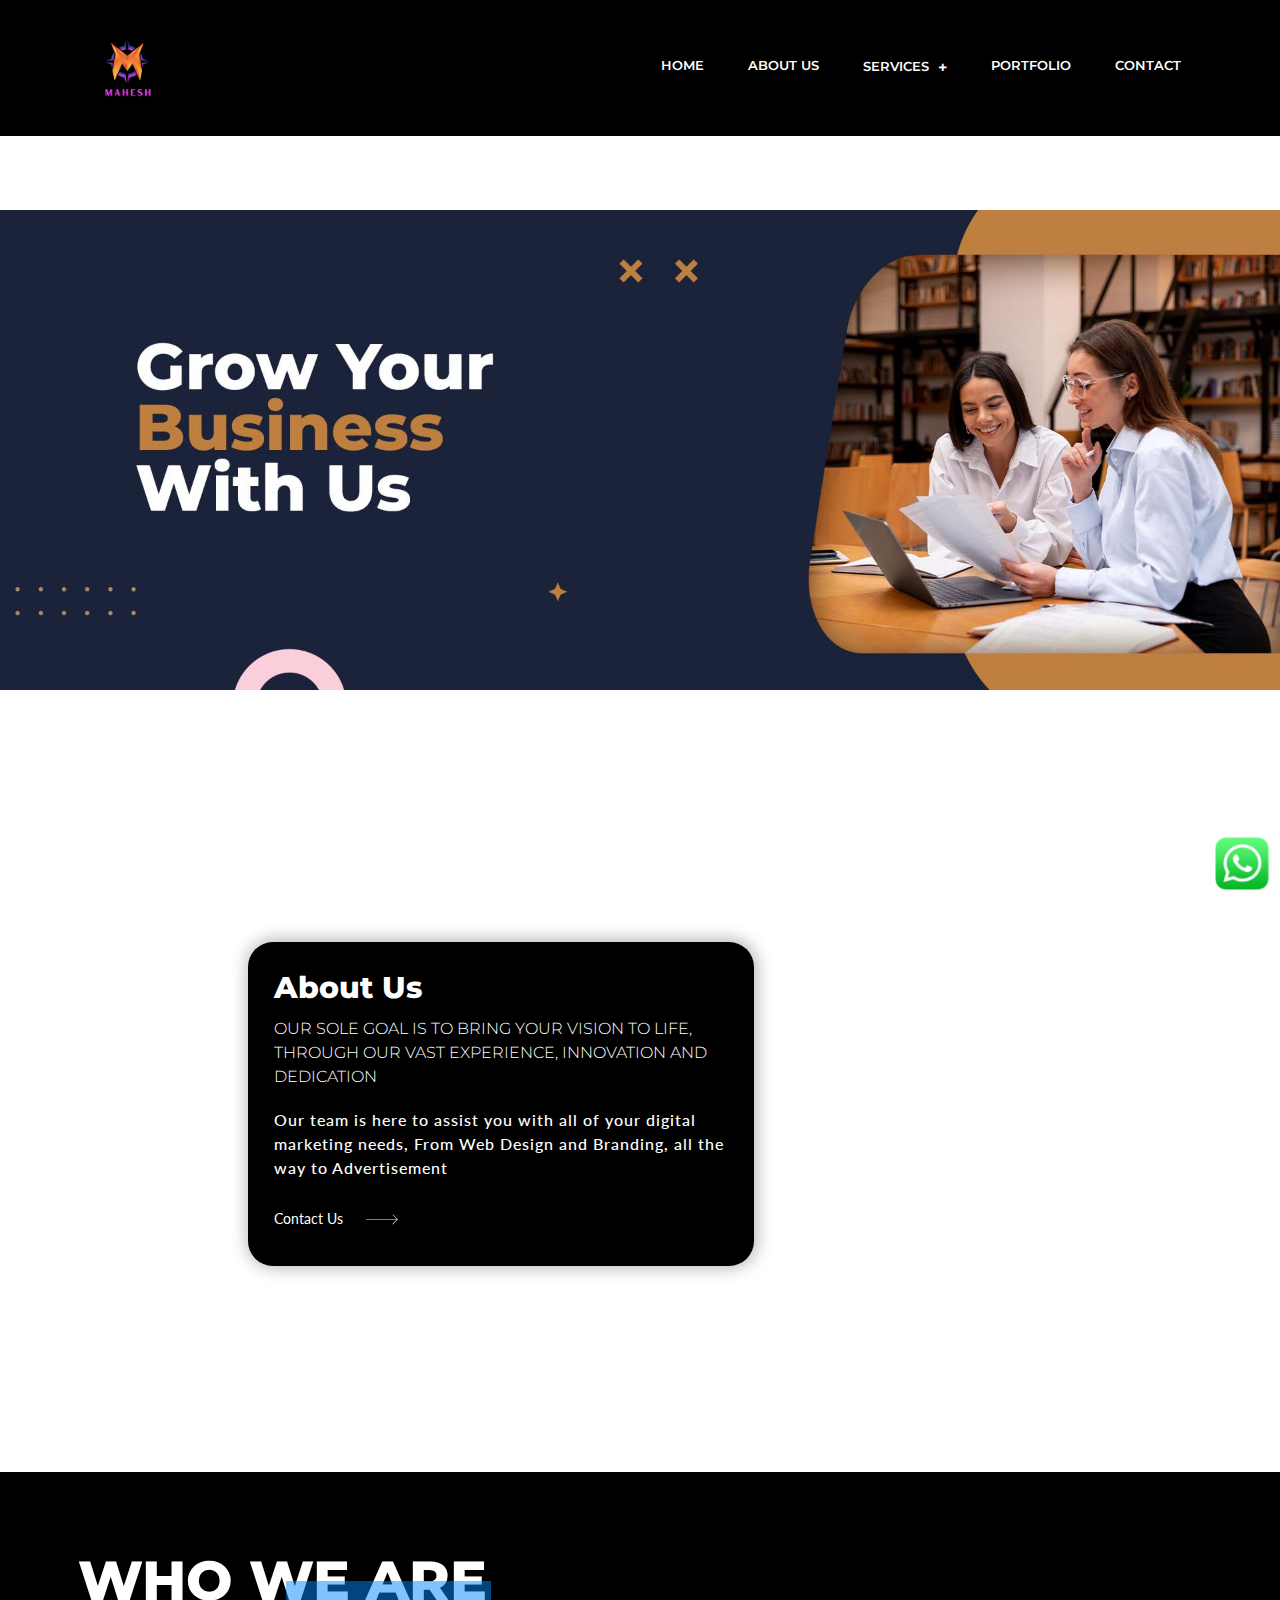
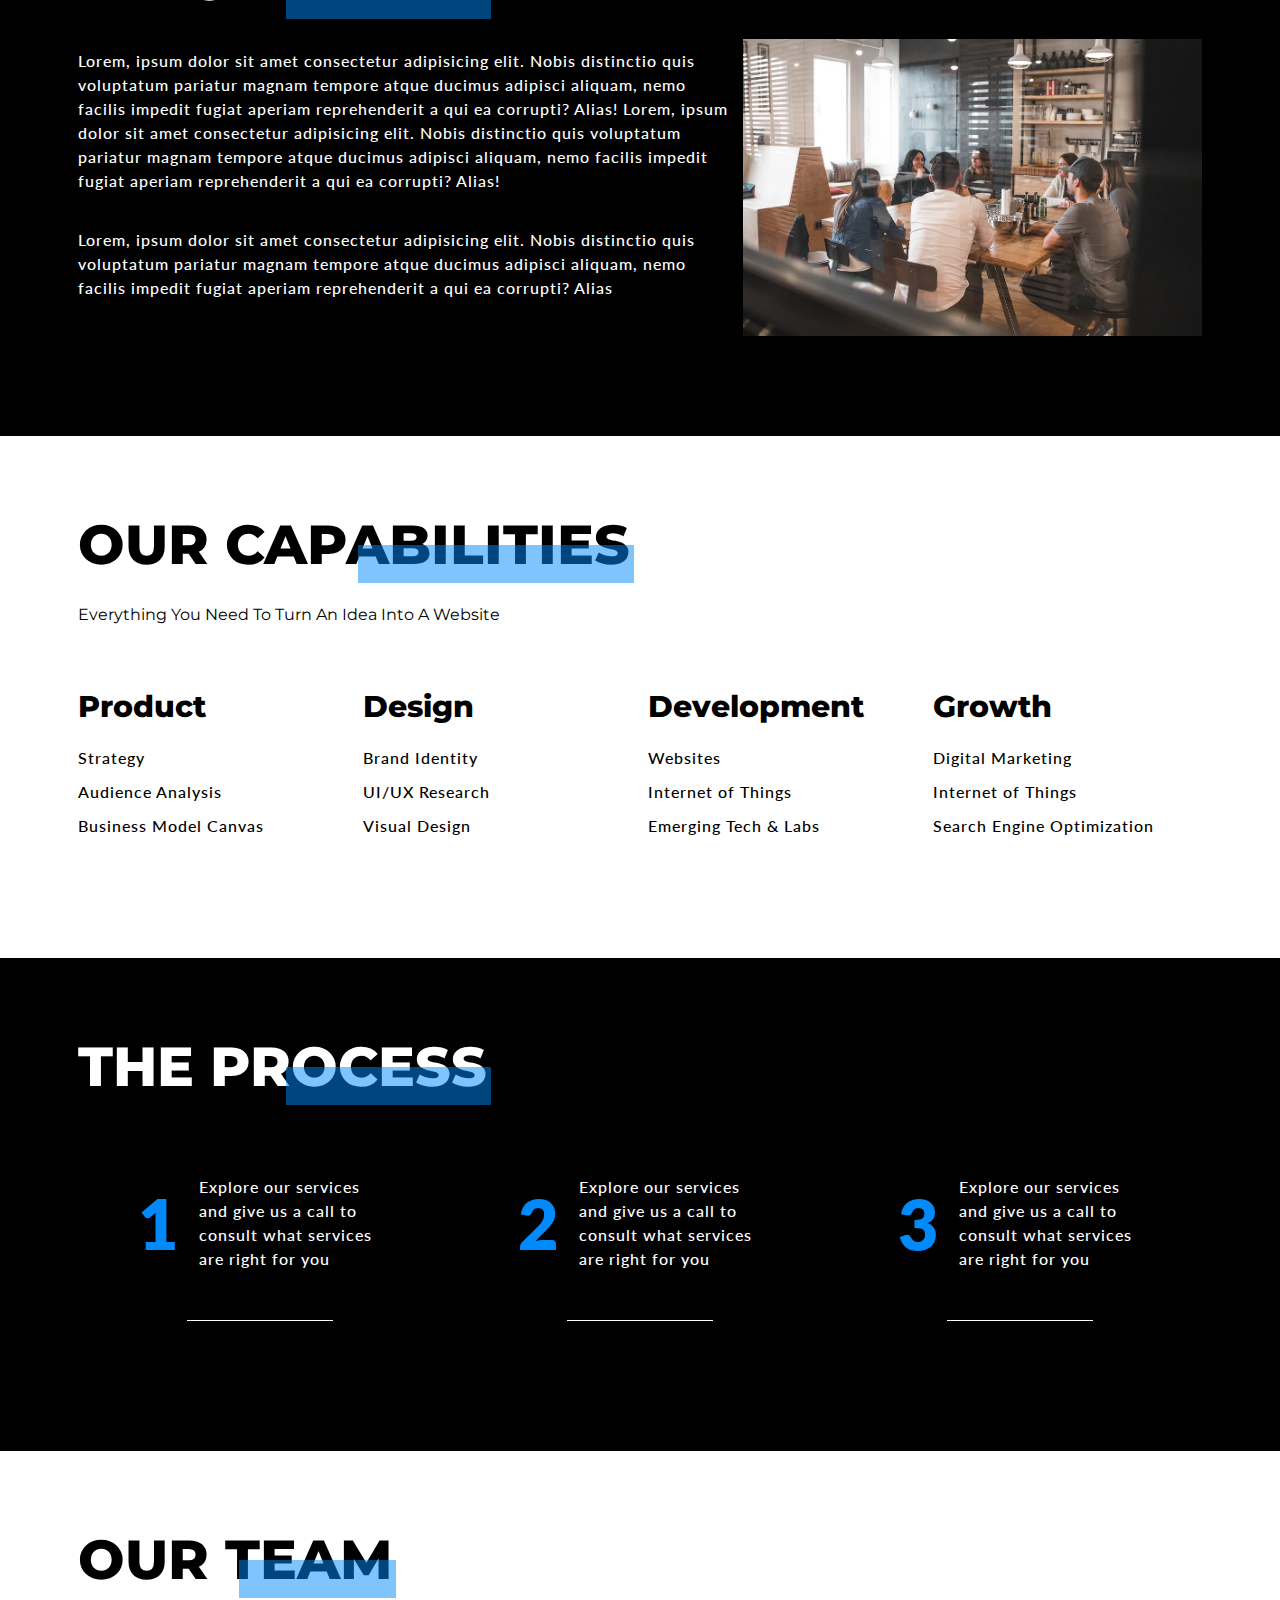
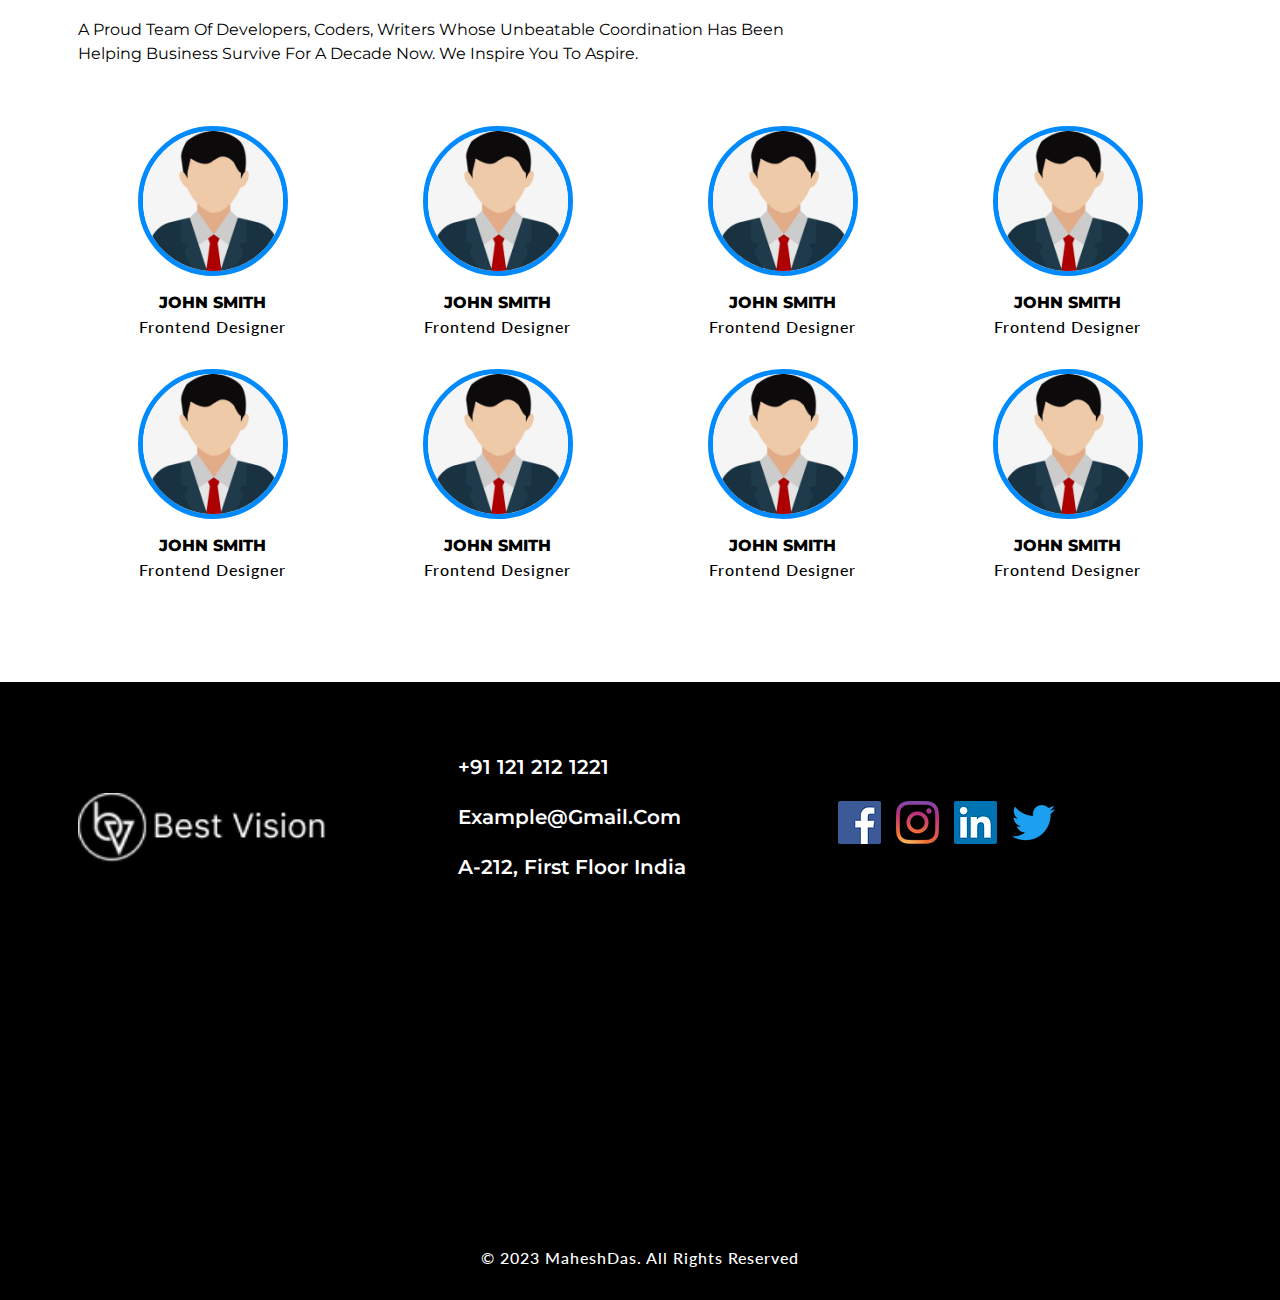
<file: Multipages-website-Design/about.html>
<!DOCTYPE html>
<html lang="en">

<head>
    <meta charset="UTF-8">
    <meta http-equiv="X-UA-Compatible" content="IE=edge">
    <meta name="viewport" content="width=device-width, initial-scale=1.0">
    <title>MaheshDas</title>
    <link rel="shortcut icon" href="favicon.ico" type="image/x-icon" />

    <!-- Bootstrap 5 CDN -->
    <link href="https://cdn.jsdelivr.net/npm/bootstrap@5.1.3/dist/css/bootstrap.min.css" rel="stylesheet">

    <!-- Font Awesome 5 CDN -->
    <link rel="stylesheet" href="https://cdnjs.cloudflare.com/ajax/libs/font-awesome/5.15.4/css/all.min.css" />

    <!-- Style CSS -->
    <link rel="stylesheet" href="css/style.css">
    <link rel="stylesheet" href="css/responsive-style.css">
</head>

<body class="about">
     <!-- Navbar Section Start -->
     <header id="full_nav">
        <div class="header fixed-top">
            <div class="container">
                <nav class="navbar navbar-expand-lg">
                    <a class="navbar-brand" href="index.html">
                        <img src="./images/logoo.png" alt="">
                    </a>
                    <button class="navbar-toggler" type="button" data-bs-toggle="collapse" data-bs-target="#main-nav"
                        aria-controls="main-nav" aria-expanded="false" aria-label="Toggle navigation">
                        <i class="fas fa-stream navbar-toggler-icon"></i>
                    </button>

                    <div class="collapse navbar-collapse" id="main-nav">
                        <ul class="navbar-nav ms-auto">
                            <li class="nav-item">
                                <a class="nav-link" href="index.html">Home</a>
                            </li>

                            <li class="nav-item"> 
                                <a class="nav-link active" href="about.html">About Us</a>
                            </li>
                            <li class="nav-item dropdown">
                                <a class="nav-link dropdown-toggle" id="navbarDropdown" role="button"
                                   >
                                    Services
                                </a>
                                <ul class="dropdown-menu" aria-labelledby="navbarDropdown">
                                    <li><a class="dropdown-item" href="website.html">Website</a></li>
                                    <li><a class="dropdown-item" href="branding.html">Branding</a></li>
                                    <li><a class="dropdown-item" href="advertising.html">Advertising</a></li>
                                    <li><a class="dropdown-item" href="social-media.html">Social Media</a></li>
                                </ul>
                            </li>
                            <li class="nav-item">
                                <a class="nav-link" href="portfolio.html">Portfolio</a>
                            </li>
                            <li class="nav-item">
                                <a class="nav-link" href="contact.html">Contact</a>
                            </li>
                        </ul>
                    </div>
                </nav>
            </div>
        </div>
    </header>
    <!-- Navbar Section Exit -->

    <!-- About Section Start-->
    <section class="parallax parallax-main img1">
        <div class="main-wrapper wrapper">
            <div class="container">
            </div>
            <div class="container-fluid px-lg-0">
                <div class="row">
                    <div class="offset-lg-6 col-lg-6 offset-md-4 col-md-8 mb-5 mb-lg-0">
                        <div class="text-end parallax parallax-1 img2">
                            <div class="card black-card">
                                <h3>About Us</h3>
                                <h5>Our sole goal is to bring your vision to life, through our vast experience,
                                    innovation and dedication</h5>
                                <p>Our team is here to assist you with all of your digital marketing needs, From Web
                                    Design and Branding, all the way to Advertisement </p>
                                <a href="#" class="view-link">Contact Us <img src="./images/arrow.svg" class="ms-4"></a>
                            </div>
                        </div>
                    </div>
                </div>
            </div>
    </section>
    <!--About Section Exit-->

    <!-- Who we are Section Start-->
    <section class="bg-black wrapper">
        <div class="container">
            <div class="row">
                <div class="col-12">
                    <div class="sec-title">
                        <h1 class="text-white">Who We Are</h1>
                    </div>
                </div>
                <div class="col-md-7 mb-5">
                    <p>Lorem, ipsum dolor sit amet consectetur adipisicing elit. Nobis distinctio quis voluptatum
                        pariatur magnam tempore atque ducimus adipisci aliquam, nemo facilis impedit fugiat aperiam
                        reprehenderit a qui ea corrupti? Alias! Lorem, ipsum dolor sit amet consectetur adipisicing
                        elit. Nobis distinctio quis voluptatum pariatur magnam tempore atque ducimus adipisci aliquam,
                        nemo facilis impedit fugiat aperiam reprehenderit a qui ea corrupti? Alias!</p>
                    <br>
                    <p>Lorem, ipsum dolor sit amet consectetur adipisicing elit. Nobis distinctio quis voluptatum
                        pariatur magnam tempore atque ducimus adipisci aliquam, nemo facilis impedit fugiat aperiam
                        reprehenderit a qui ea corrupti? Alias</p>

                </div>
                <div class="col-md-5 mb-5">
                    <img src="./images/about/about-us.webp" / class="img-fluid">
                </div>
            </div>
        </div>
    </section>
    <!--Who we are Section Exit-->

    <!-- Abilities Section Start-->
    <section class="abilities-wrapper wrapper">
        <div class="container">
            <div class="row">
                <div class="col-lg-8 mb-5">
                    <div class="sec-title mb-5">
                        <h1>Our Capabilities</h1>
                        <h5 class="text-black fw-normal text-capitalize">Everything you need to turn an idea into a
                            website</h5>
                    </div>
                </div>
            </div>
            <div class="row">
                <div class="col-md-3 col-6 mb-5">
                    <div class="card border-0">
                        <h3>Product</h3>
                        <ul>
                            <li>
                                <p>Strategy</p>
                            </li>
                            <li>
                                <p>Audience Analysis</p>
                            </li>
                            <li>
                                <p>Business Model Canvas</p>
                            </li>
                        </ul>
                    </div>

                </div>
                <div class="col-md-3 col-6 mb-5">
                    <div class="card border-0">
                        <h3>Design</h3>
                        <ul>
                            <li>
                                <p>Brand Identity</p>
                            </li>
                            <li>
                                <p>UI/UX Research</p>
                            </li>
                            <li>
                                <p>Visual Design</p>
                            </li>
                        </ul>
                    </div>

                </div>
                <div class="col-md-3 col-6 mb-5">
                    <div class="card border-0">
                        <h3>Development</h3>
                        <ul>
                            <li>
                                <p>Websites</p>
                            </li>
                            <li>
                                <p>Internet of Things</p>
                            </li>
                            <li>
                                <p>Emerging Tech & Labs</p>
                            </li>
                        </ul>
                    </div>

                </div>
                <div class="col-md-3 col-6 mb-5">
                    <div class="card border-0">
                        <h3>Growth</h3>
                        <ul>
                            <li>
                                <p>Digital Marketing</p>
                            </li>
                            <li>
                                <p>Internet of Things</p>
                            </li>
                            <li>
                                <p>Search Engine Optimization</p>
                            </li>
                        </ul>
                    </div>

                </div>
            </div>
        </div>
    </section>
    <!--Abilities Section Exit-->

    <!-- Process Section Start-->
    <section class="process-wrapper wrapper">
        <div class="container">
            <div class="row mb-5">
                <div class="col-12">
                    <div class="sec-title">
                        <h1>THE PROCESS</h1>
                    </div>
                </div>
                <div class="col-lg-4 col-md-6 mb-5">
                    <div class="d-flex align-items-center justify-content-center process-content">
                        <span>1</span>
                        <p>Explore our services and give us a call to consult what services are right for you</p>
                    </div>
                </div>
                <div class="col-lg-4 col-md-6 mb-5">
                    <div class="d-flex align-items-center justify-content-center process-content">
                        <span>2</span>
                        <p>Explore our services and give us a call to consult what services are right for you</p>
                    </div>
                </div>
                <div class="col-lg-4 col-md-6 mb-5">
                    <div class="d-flex align-items-center justify-content-center process-content">
                        <span>3</span>
                        <p>Explore our services and give us a call to consult what services are right for you</p>
                    </div>
                </div>

            </div>
        </div>
    </section>
    <!--Process Section Exit-->
    
    <!-- Team Section Start-->
    <section class="team-wrapper wrapper">
        <div class="container">
            <div class="row">
                <div class="col-lg-8 mb-5">
                    <div class="sec-title mb-5">
                        <h1>OUR TEAM</h1>
                        <h5 class="text-black fw-normal text-capitalize">A proud team of developers, coders, writers
                            whose unbeatable coordination has been helping business survive for a decade now. We Inspire
                            you to Aspire.</h5>
                    </div>
                </div>
            </div>
            <div class="row">
                <div class="col-md-3 col-6 mb-5">
                    <div class="card border-0 text-center">
                        <div class="team-img">
                            <img src="./images/team/dummy.jpg" class="img-fluid">
                        </div>
                        <div class="team-detail">
                            <h5>John Smith</h5>
                            <p class="">Frontend Designer</p>
                        </div>
                    </div>

                </div>
                <div class="col-md-3 col-6 mb-5">
                    <div class="card border-0 text-center">
                        <div class="team-img">
                            <img src="./images/team/dummy.jpg" class="img-fluid">
                        </div>
                        <div class="team-detail">
                            <h5>John Smith</h5>
                            <p class="">Frontend Designer</p>
                        </div>
                    </div>

                </div>
                <div class="col-md-3 col-6 mb-5">
                    <div class="card border-0 text-center">
                        <div class="team-img">
                            <img src="./images/team/dummy.jpg" class="img-fluid">
                        </div>
                        <div class="team-detail">
                            <h5>John Smith</h5>
                            <p class="">Frontend Designer</p>
                        </div>
                    </div>

                </div>
                <div class="col-md-3 col-6 mb-5">
                    <div class="card border-0 text-center">
                        <div class="team-img">
                            <img src="./images/team/dummy.jpg" class="img-fluid">
                        </div>
                        <div class="team-detail">
                            <h5>John Smith</h5>
                            <p class="">Frontend Designer</p>
                        </div>
                    </div>

                </div>
                <div class="col-md-3 col-6 mb-5">
                    <div class="card border-0 text-center">
                        <div class="team-img">
                            <img src="./images/team/dummy.jpg" class="img-fluid">
                        </div>
                        <div class="team-detail">
                            <h5>John Smith</h5>
                            <p class="">Frontend Designer</p>
                        </div>
                    </div>

                </div>
                <div class="col-md-3 col-6 mb-5">
                    <div class="card border-0 text-center">
                        <div class="team-img">
                            <img src="./images/team/dummy.jpg" class="img-fluid">
                        </div>
                        <div class="team-detail">
                            <h5>John Smith</h5>
                            <p class="">Frontend Designer</p>
                        </div>
                    </div>

                </div>
                <div class="col-md-3 col-6 mb-5">
                    <div class="card border-0 text-center">
                        <div class="team-img">
                            <img src="./images/team/dummy.jpg" class="img-fluid">
                        </div>
                        <div class="team-detail">
                            <h5>John Smith</h5>
                            <p class="">Frontend Designer</p>
                        </div>
                    </div>

                </div>
                <div class="col-md-3 col-6 mb-5">
                    <div class="card border-0 text-center">
                        <div class="team-img">
                            <img src="./images/team/dummy.jpg" class="img-fluid">
                        </div>
                        <div class="team-detail">
                            <h5>John Smith</h5>
                            <p class="">Frontend Designer</p>
                        </div>
                    </div>

                </div>
            </div>
        </div>
    </section>
    <!--Team Section Exit-->

    <!-- Footer section Start-->
    <section class="footer_wrapper wrapper">
        <div class="container">
            <div class="row align-items-center mb-5">
                <div class="col-lg-4 col-sm-6 mb-5 mb-lg-0 footer-logo">
                    <img src="./images/logo.png" />
                </div>
                <div class="col-lg-4 col-sm-6 mb-5 mb-lg-0">
                    <h5><a href="#">+91 121 212 1221</a></h5>
                    <h5><a href="#">example@gmail.com</a></h5>
                    <h5>A-212, First Floor India</h5>
                </div>
                <div class="col-lg-4 col-sm-6 mb-5 mb-lg-0">
                    <ul class="link-widget p-0">
                        <li><a href="#"><img src="./images/social-media/f.webp" /></a></li>
                        <li><a href="#"><img src="./images/social-media/i.webp" /></a></li>
                        <li><a href="#"><img src="./images/social-media/l.webp" /></a></li>
                        <li><a href="#"><img src="./images/social-media/t.webp" /></a></li>
                    </ul>
                </div>
            </div>
        </div>
        <div class="container-fluid pt-5 px-0">
            <div class="row">
                <div class="col-12">
                    <iframe
                        src="https://www.google.com/maps/embed?pb=!1m14!1m12!1m3!1d14016.9363925419!2d77.18302375!3d28.5627323!2m3!1f0!2f0!3f0!3m2!1i1024!2i768!4f13.1!5e0!3m2!1sen!2sin!4v1654846055849!5m2!1sen!2sin"
                        width="100%" height="250" style="border:0;" allowfullscreen="" loading="lazy"
                        referrerpolicy="no-referrer-when-downgrade"></iframe>
                </div>
            </div>
        </div>
        <div class="container-fluid copyright-section   ">
            <p>© 2023 MaheshDas. All Rights Reserved</p>
        </div>
    </section>
    <!-- Footer Section Exit  -->

    <!-- whatsapp Intigration -->
    <div class="whatsapp-icon">
        <div class="whatsapp"><a href="https://api.whatsapp.com/send?phone=+91 121 212 1221&amp;text=Hello"
                target="_blank&quot;">
                <img src="./images/whatspp.png"></a>
        </div>
    </div>

    <!-- Bootstrap 5 CDN -->
    <script src="https://cdn.jsdelivr.net/npm/@popperjs/core@2.10.2/dist/umd/popper.min.js"></script>
    <script src="https://cdn.jsdelivr.net/npm/bootstrap@5.1.3/dist/js/bootstrap.min.js"></script>

    <!-- Custom JS -->
    <script src="js/main.js"></script>
</body>

</html>
</file>
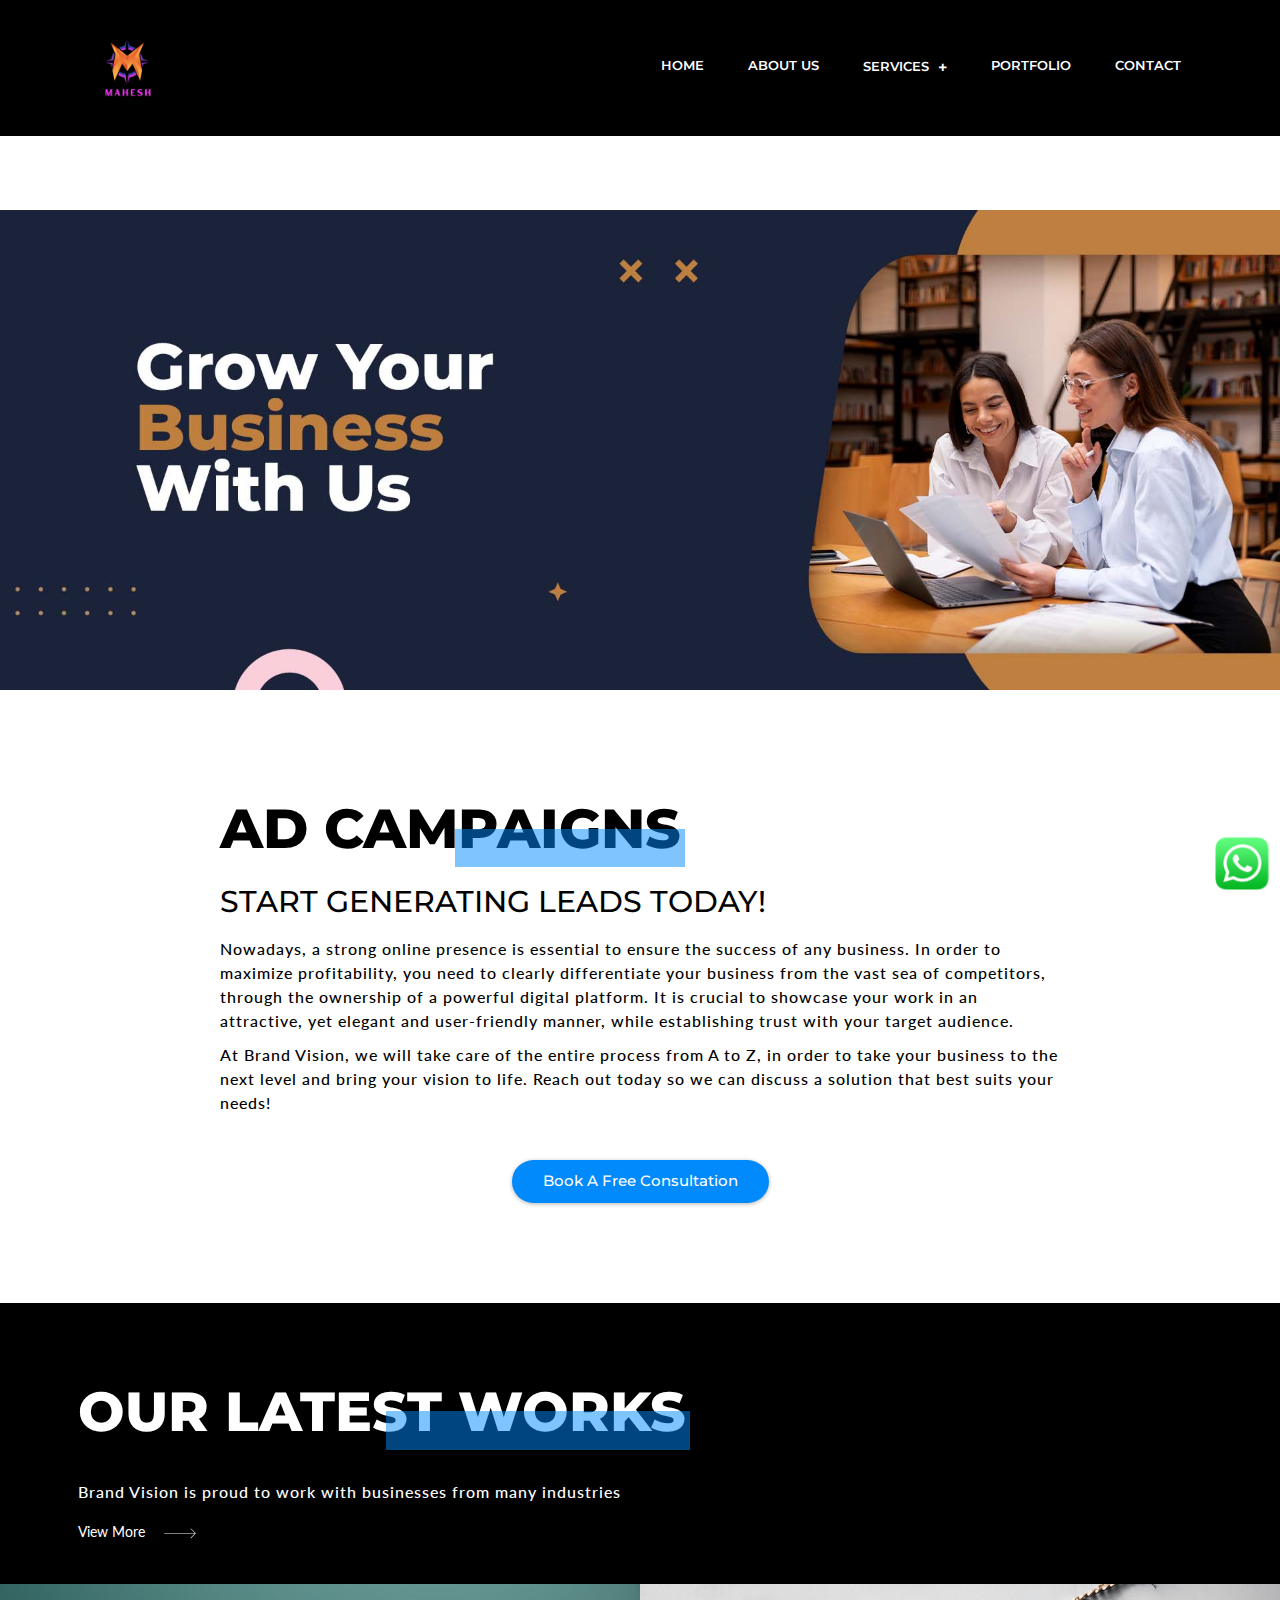
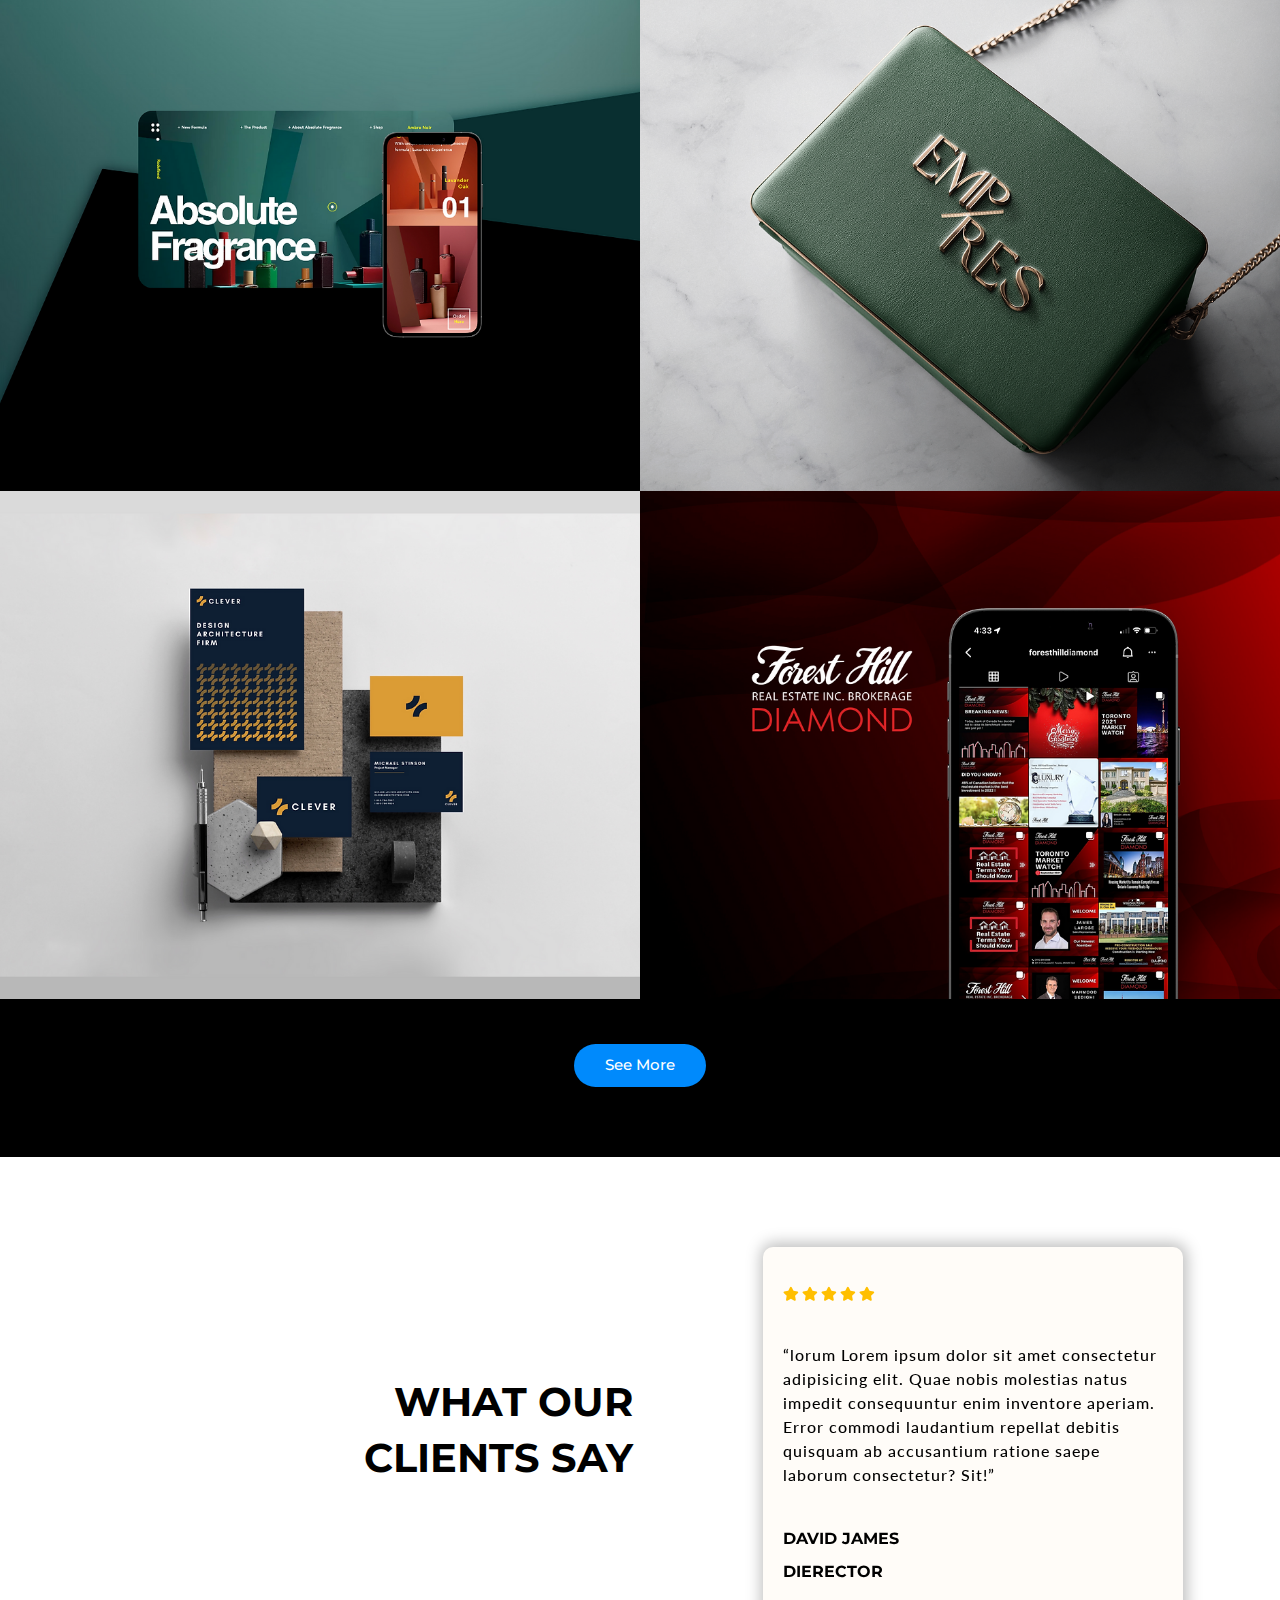
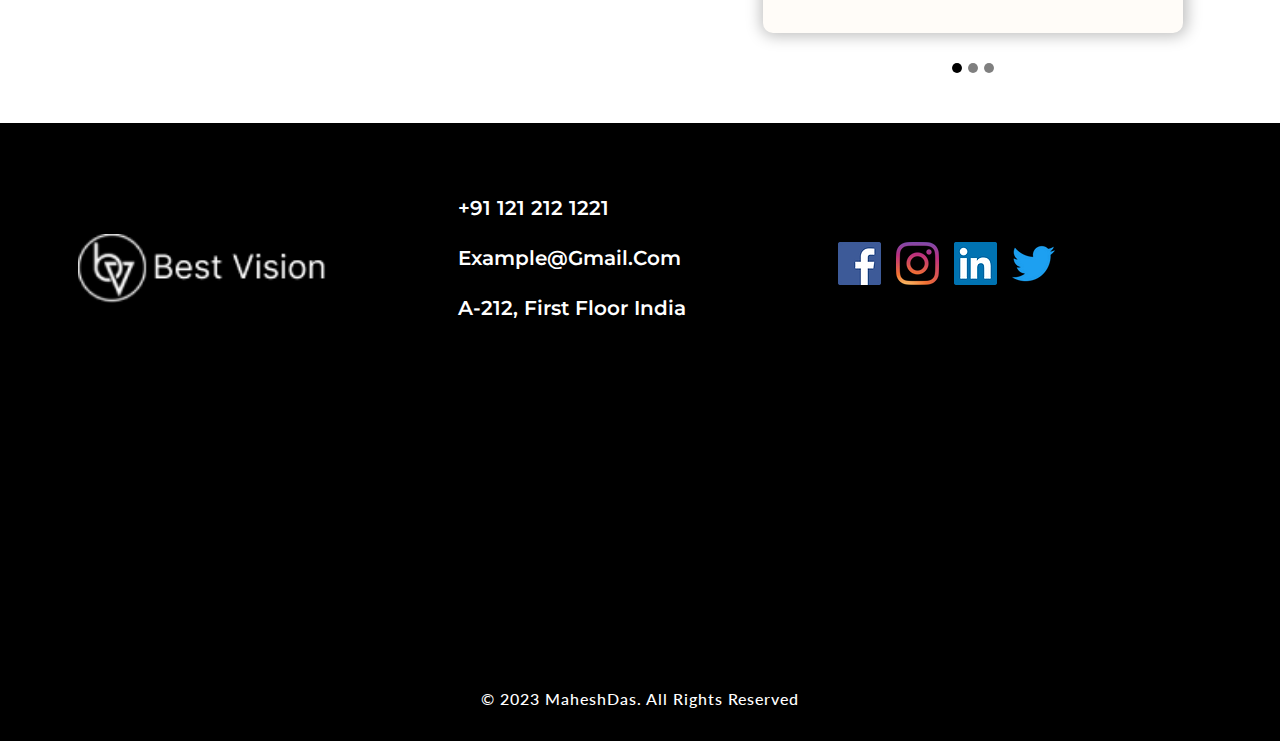
<file: Multipages-website-Design/advertising.html>
<!DOCTYPE html>
<html lang="en">

<head>
    <meta charset="UTF-8">
    <meta http-equiv="X-UA-Compatible" content="IE=edge">
    <meta name="viewport" content="width=device-width, initial-scale=1.0">
    <title>MaheshDas</title>
    <link rel="shortcut icon" href="favicon.ico" type="image/x-icon" />

    <!-- Bootstrap 5 CDN -->
    <link href="https://cdn.jsdelivr.net/npm/bootstrap@5.1.3/dist/css/bootstrap.min.css" rel="stylesheet">

    <!-- Font Awesome 5 CDN -->
    <link rel="stylesheet" href="https://cdnjs.cloudflare.com/ajax/libs/font-awesome/5.15.4/css/all.min.css" />

    <!-- Style CSS -->
    <link rel="stylesheet" href="css/style.css">
    <link rel="stylesheet" href="css/responsive-style.css">
</head>

<body class="services">
    <!-- Navbar Section Start -->
    <header id="full_nav">
        <div class="header fixed-top">
            <div class="container">
                <nav class="navbar navbar-expand-lg">
                    <a class="navbar-brand" href="index.html">
                        <img src="./images/logoo.png" alt="">
                    </a>
                    <button class="navbar-toggler" type="button" data-bs-toggle="collapse" data-bs-target="#main-nav"
                        aria-controls="main-nav" aria-expanded="false" aria-label="Toggle navigation">
                        <i class="fas fa-stream navbar-toggler-icon"></i>
                    </button>

                    <div class="collapse navbar-collapse" id="main-nav">
                        <ul class="navbar-nav ms-auto">
                            <li class="nav-item">
                                <a class="nav-link" href="index.html">Home</a>
                            </li>

                            <li class="nav-item">
                                <a class="nav-link" href="about.html">About Us</a>
                            </li>
                            <li class="nav-item dropdown">
                                <a class="nav-link dropdown-toggle" id="navbarDropdown"
                                    role="button">
                                    Services
                                </a>
                                <ul class="dropdown-menu" aria-labelledby="navbarDropdown">
                                    <li><a class="dropdown-item" href="website.html">Website</a></li>
                                    <li><a class="dropdown-item" href="branding.html">Branding</a></li>
                                    <li><a class="dropdown-item" href="advertising.html">Advertising</a></li>
                                    <li><a class="dropdown-item" href="social-media.html">Social Media</a></li>
                                </ul>
                            </li>
                            <li class="nav-item">
                                <a class="nav-link" href="portfolio.html">Portfolio</a>
                            </li>
                            <li class="nav-item">
                                <a class="nav-link" href="contact.html">Contact</a>
                            </li>
                        </ul>
                    </div>
                </nav>
            </div>
        </div>
    </header>
    <!-- Navbar Section Exit -->

    <!-- Services Section Start-->
    <section class="parallax parallax-main img1">
        <div class="main-wrapper wrapper">
            <div class="container">
                <div class="row mb-5 justify-content-center">
                    <div class="col-lg-9">
                        <div class="sec-title">
                            <h1>AD CAMPAIGNS</h1>
                            <h4>START GENERATING LEADS TODAY!</h4>
                            <p class="text-black">Nowadays, a strong online presence is essential to ensure the success
                                of any business. In
                                order to maximize profitability, you need to clearly differentiate your business from
                                the vast sea of competitors, through the ownership of a powerful digital platform. It is
                                crucial to showcase your work in an attractive, yet elegant and user-friendly manner,
                                while establishing trust with your target audience.</p>
                            <p class="text-black">At Brand Vision, we will take care of the entire process from A to Z,
                                in order to take
                                your business to the next level and bring your vision to life. Reach out today so we can
                                discuss a solution that best suits your needs!</p>
                            <div class="text-center mt-5"><a href="contact.html" class="btn main-btn text-center">Book a
                                    Free Consultation</a></div>
                        </div>
                    </div>
                </div>
            </div>
    </section>
    <!--Services Section Exit-->

    <!-- Work Section Start-->
    <section class="work-wrapper wrapper">
        <div class="container">
            <div class="row mb-5">
                <div class="col-12">
                    <div class="sec-title">
                        <h1>OUR LATEST WORKS</h1>
                        <p>Brand Vision is proud to work with businesses from many industries</p>
                        <a href="#" class="View More view-link">View More<img src="./images/arrow.svg" class="ms-4"></a>
                    </div>
                </div>
            </div>
        </div>
        <div class="container-fluid px-lg-0">
            <div class="row">
                <div class="col-sm-6 p-0">
                    <div>
                        <img src="./images/work/1.webp" class="img-fluid" />
                    </div>
                </div>
                <div class="col-sm-6 p-0">
                    <div>
                        <img src="./images/work/2.webp" class="img-fluid" />
                    </div>
                </div>
                <div class="col-sm-6 p-0">
                    <div>
                        <img src="./images/work/3.webp" class="img-fluid" />
                    </div>
                </div>
                <div class="col-sm-6 p-0">
                    <div>
                        <img src="./images/work/4.webp" class="img-fluid" />
                    </div>
                </div>

                <div class="col-12 text-center mt-5">
                    <a href="#" class="btn main-btn">See More</a>
                </div>
            </div>
        </div>
    </section>
    <!--Work Section Exit-->

    <!--Testimonial Section Start-->
    <section class="testimonial-wrapper wrapper">
        <div class="container">
            <div class="row justify-content-between align-items-center">
                <div class="col-lg-6 text-lg-end">
                    <h2>WHAT OUR <br class="d-lg-block d-none">CLIENTS SAY</h2>
                </div>
                <div class="col-xl-5 col-lg-6">
                    <div id="carouselExampleIndicators" class="carousel slide" data-bs-ride="carousel">
                        <div class="carousel-indicators">
                            <button type="button" data-bs-target="#carouselExampleIndicators" data-bs-slide-to="0"
                                class="active" aria-current="true" aria-label="Slide 1"></button>
                            <button type="button" data-bs-target="#carouselExampleIndicators" data-bs-slide-to="1"
                                aria-label="Slide 2"></button>
                            <button type="button" data-bs-target="#carouselExampleIndicators" data-bs-slide-to="2"
                                aria-label="Slide 3"></button>
                        </div>
                        <div class="carousel-inner">
                            <div class="carousel-item active">
                                <div class="card">
                                    <div clas="rating">
                                        <i class="fas fa-star"></i>
                                        <i class="fas fa-star"></i>
                                        <i class="fas fa-star"></i>
                                        <i class="fas fa-star"></i>
                                        <i class="fas fa-star"></i>
                                    </div>
                                    <div class="py-5">
                                        <p>“lorum Lorem ipsum dolor sit amet consectetur adipisicing elit. Quae nobis molestias natus impedit consequuntur enim inventore aperiam. Error commodi laudantium repellat debitis quisquam ab accusantium ratione saepe laborum consectetur? Sit!”</p>
                                    </div>
                                    <div class="title">
                                        <h5>David James</h5>
                                        <h5>Dierector</h5>
                                    </div>
                                </div>
                            </div>
                            <div class="carousel-item">
                                <div class="card">
                                    <div clas="rating">
                                        <i class="fas fa-star"></i>
                                        <i class="fas fa-star"></i>
                                        <i class="fas fa-star"></i>
                                        <i class="fas fa-star"></i>
                                        <i class="fas fa-star"></i>
                                    </div>
                                    <div class="py-5">
                                        <p>“lorum Lorem ipsum dolor sit amet consectetur adipisicing elit. Quae nobis molestias natus impedit consequuntur enim inventore aperiam. Error commodi laudantium repellat debitis quisquam ab accusantium ratione saepe laborum consectetur? Sit!”</p>
                                    </div>
                                    <div class="title">
                                        <h5>David James</h5>
                                        <h5>Dierector</h5>
                                    </div>
                                </div>
                            </div>
                            <div class="carousel-item">
                                <div class="card">
                                    <div clas="rating">
                                        <i class="fas fa-star"></i>
                                        <i class="fas fa-star"></i>
                                        <i class="fas fa-star"></i>
                                        <i class="fas fa-star"></i>
                                        <i class="fas fa-star"></i>
                                    </div>
                                    <div class="py-5">
                                        <p>“lorum Lorem ipsum dolor sit amet consectetur adipisicing elit. Quae nobis molestias natus impedit consequuntur enim inventore aperiam. Error commodi laudantium repellat debitis quisquam ab accusantium ratione saepe laborum consectetur? Sit!”</p>
                                    </div>
                                    <div class="title">
                                        <h5>David James</h5>
                                        <h5>Dierector</h5>
                                    </div>
                                </div>
                            </div>
                            <div class="carousel-item">
                                <div class="card">
                                    <div clas="rating">
                                        <i class="fas fa-star"></i>
                                        <i class="fas fa-star"></i>
                                        <i class="fas fa-star"></i>
                                        <i class="fas fa-star"></i>
                                        <i class="fas fa-star"></i>
                                    </div>
                                    <div class="py-5">
                                        <p>“You guys rocked on our Social media & Website Project, Thank you Team for
                                            doing Such a Great Job ..”</p>
                                    </div>
                                    <div class="title">
                                        <h5>Girdhar</h5>
                                        <h5>Founder Of Girdhar</h5>
                                    </div>
                                </div>
                            </div>
                            <div class="carousel-item">
                                <div class="card">
                                    <div clas="rating">
                                        <i class="fas fa-star"></i>
                                        <i class="fas fa-star"></i>
                                        <i class="fas fa-star"></i>
                                        <i class="fas fa-star"></i>
                                        <i class="fas fa-star"></i>
                                    </div>
                                    <div class="py-5">
                                        <p>“We are greatly thankful to Analog for supporting us to explore and create
                                            our name as brand on social media. The team of Analog Webmedia works with
                                            full dedication and responsibility to make the market for our brand. It’s
                                            been more than 30 days since we are connected and we are like digital family
                                            now. We appreciate the work and support the working team for best outputs in
                                            future.” </p>
                                    </div>
                                    <div class="title">
                                        <h5>Virasati</h5>
                                        <h5>Founder Of Virasati</h5>
                                    </div>
                                </div>
                            </div>
                        </div>
                    </div>
                </div>
            </div>
        </div>
    </section>
    <!--Testimonial Section Exit-->

    <!-- Footer section Start-->
    <section class="footer_wrapper wrapper">
        <div class="container">
            <div class="row align-items-center mb-5">
                <div class="col-lg-4 col-sm-6 mb-5 mb-lg-0 footer-logo">
                    <img src="./images/logo.png" />
                </div>
                <div class="col-lg-4 col-sm-6 mb-5 mb-lg-0">
                    <h5><a href="#">+91 121 212 1221</a></h5>
                    <h5><a href="#">example@gmail.com</a></h5>
                    <h5>A-212, First Floor India</h5>
                </div>
                <div class="col-lg-4 col-sm-6 mb-5 mb-lg-0">
                    <ul class="link-widget p-0">
                        <li><a href="#"><img src="./images/social-media/f.webp" /></a></li>
                        <li><a href="#"><img src="./images/social-media/i.webp" /></a></li>
                        <li><a href="#"><img src="./images/social-media/l.webp" /></a></li>
                        <li><a href="#"><img src="./images/social-media/t.webp" /></a></li>
                    </ul>
                </div>
            </div>
        </div>
        <div class="container-fluid pt-5 px-0">
            <div class="row">
                <div class="col-12">
                    <iframe
                        src="https://www.google.com/maps/embed?pb=!1m14!1m12!1m3!1d14016.9363925419!2d77.18302375!3d28.5627323!2m3!1f0!2f0!3f0!3m2!1i1024!2i768!4f13.1!5e0!3m2!1sen!2sin!4v1654846055849!5m2!1sen!2sin"
                        width="100%" height="250" style="border:0;" allowfullscreen="" loading="lazy"
                        referrerpolicy="no-referrer-when-downgrade"></iframe>
                </div>
            </div>
        </div>
        <div class="container-fluid copyright-section   ">
            <p>© 2023 MaheshDas. All Rights Reserved</p>
        </div>
    </section>
    <!-- Footer Section Exit  -->

    <!-- whatsapp Intigration -->
    <div class="whatsapp-icon">
        <div class="whatsapp"><a href="https://api.whatsapp.com/send?phone=+91 121 212 1221&amp;text=Hello"
                target="_blank&quot;">
                <img src="./images/whatspp.png"></a>
        </div>
    </div>

    <!-- Bootstrap 5 CDN -->
    <script src="https://cdn.jsdelivr.net/npm/@popperjs/core@2.10.2/dist/umd/popper.min.js"></script>
    <script src="https://cdn.jsdelivr.net/npm/bootstrap@5.1.3/dist/js/bootstrap.min.js"></script>

    <!-- Custom JS -->
    <script src="js/main.js"></script>
</body>

</html>
</file>
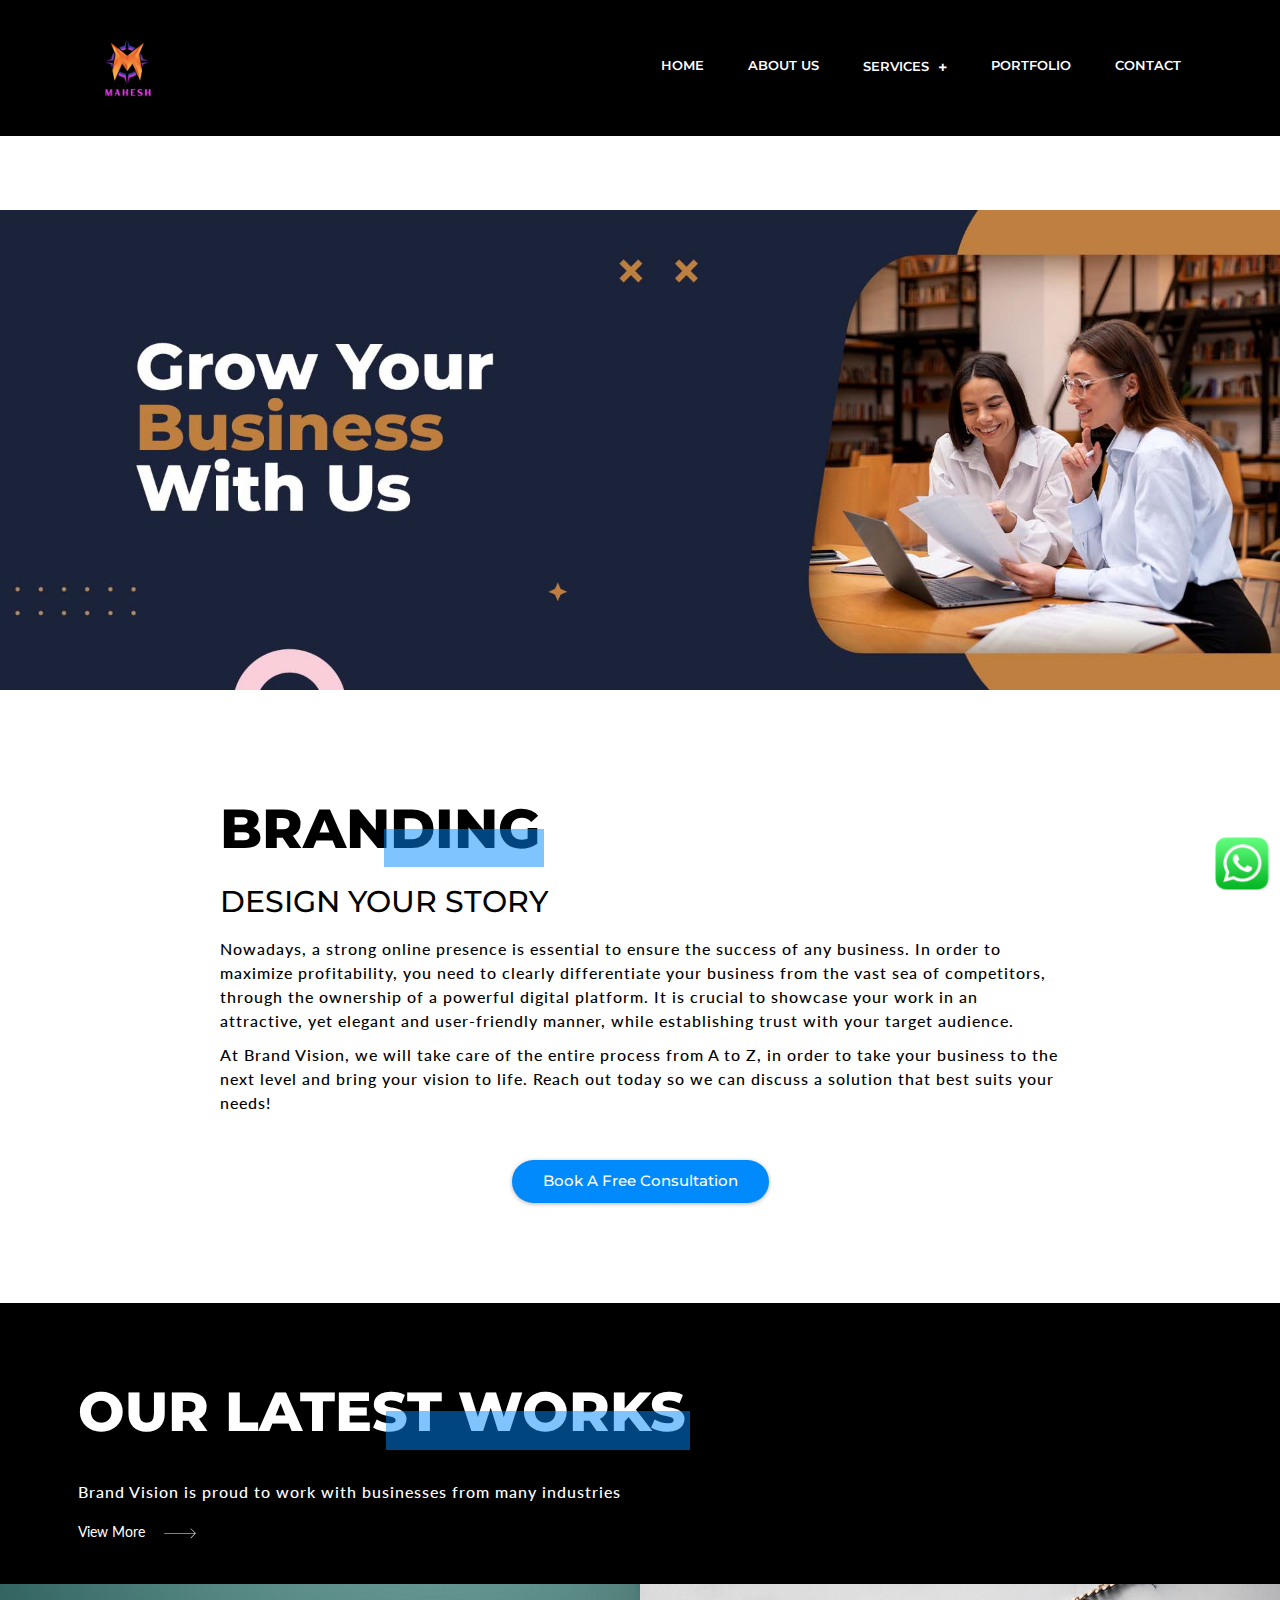
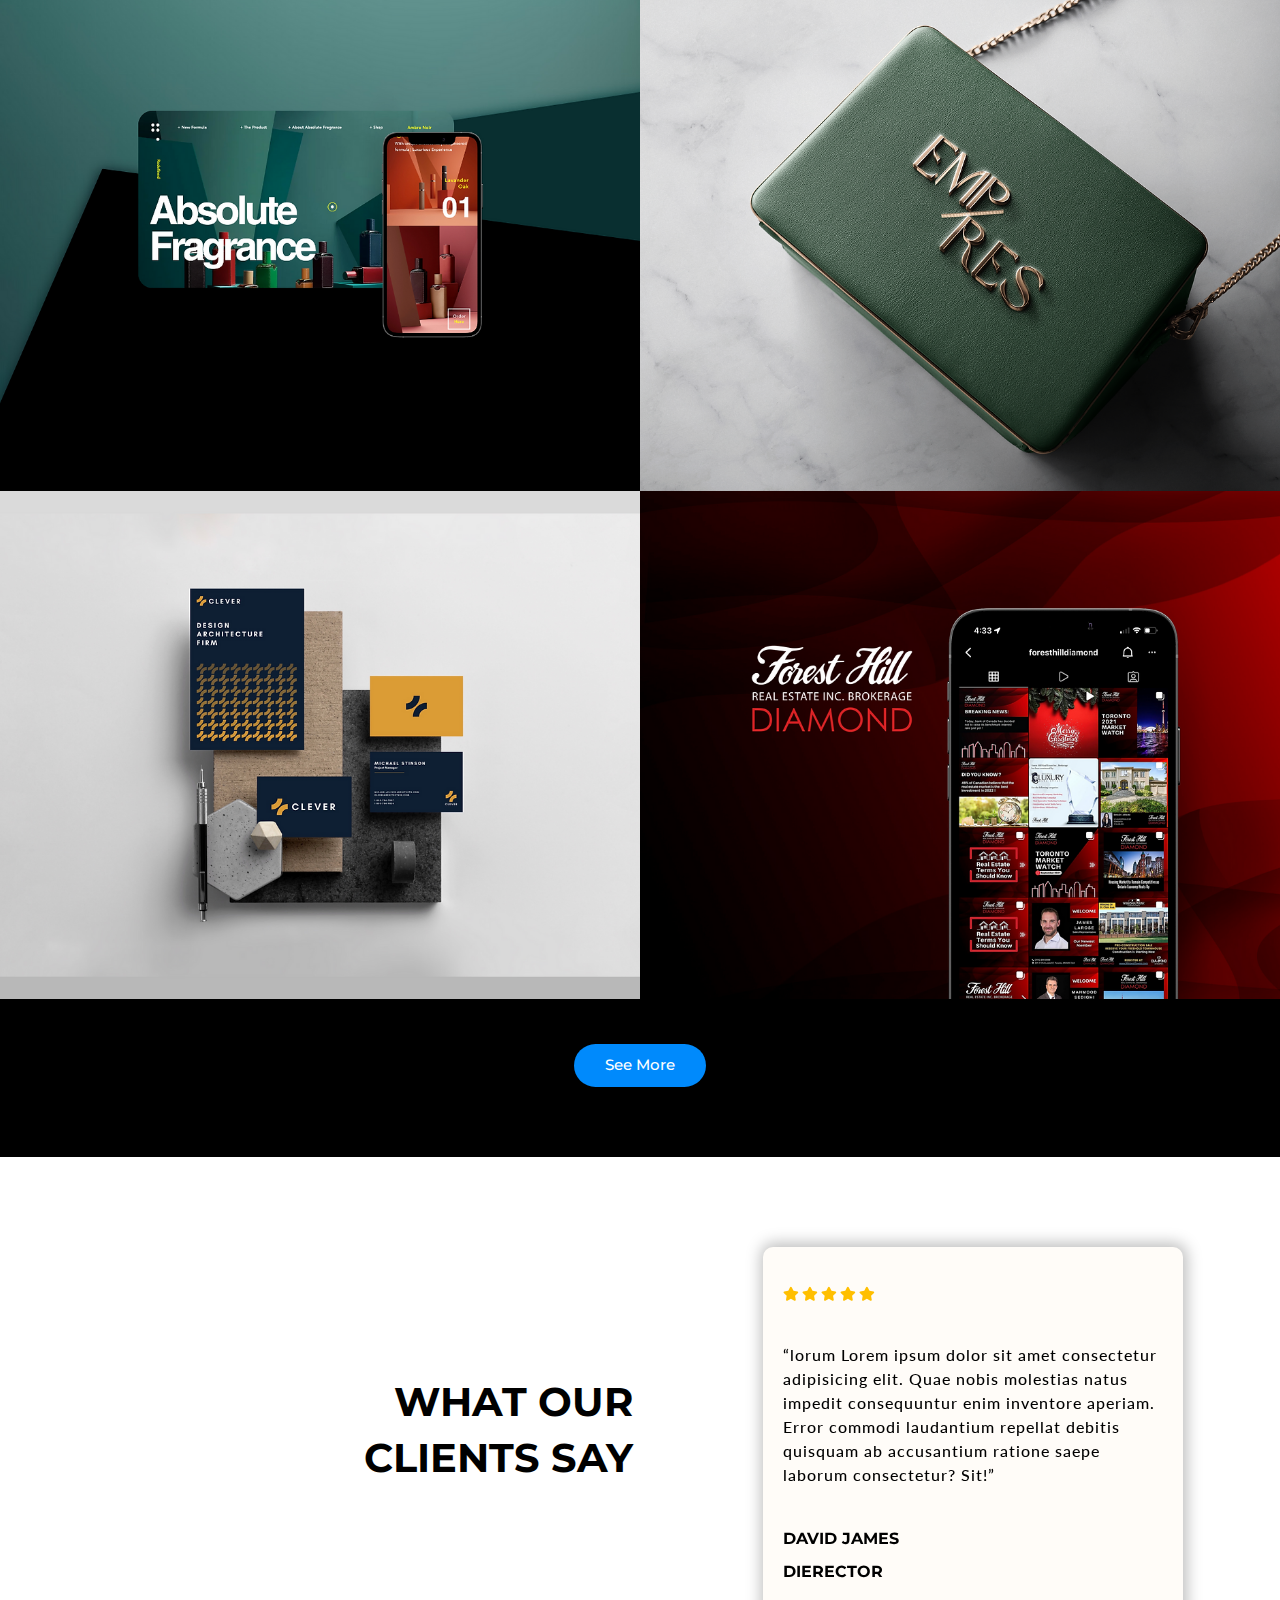
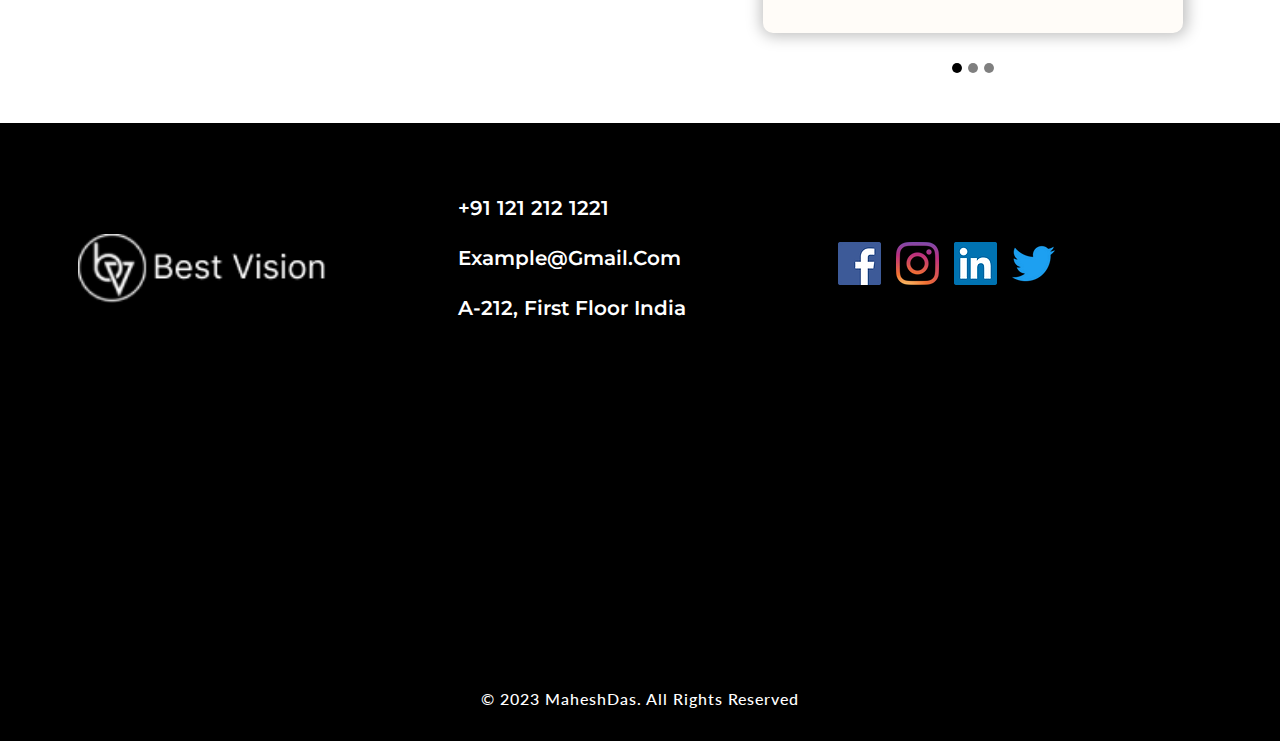
<file: Multipages-website-Design/branding.html>
<!DOCTYPE html>
<html lang="en">

<head>
    <meta charset="UTF-8">
    <meta http-equiv="X-UA-Compatible" content="IE=edge">
    <meta name="viewport" content="width=device-width, initial-scale=1.0">
    <title>MaheshDas</title>
    <link rel="shortcut icon" href="favicon.ico" type="image/x-icon" />

    <!-- Bootstrap 5 CDN -->
    <link href="https://cdn.jsdelivr.net/npm/bootstrap@5.1.3/dist/css/bootstrap.min.css" rel="stylesheet">

    <!-- Font Awesome 5 CDN -->
    <link rel="stylesheet" href="https://cdnjs.cloudflare.com/ajax/libs/font-awesome/5.15.4/css/all.min.css" />

    <!-- Style CSS -->
    <link rel="stylesheet" href="css/style.css">
    <link rel="stylesheet" href="css/responsive-style.css">
</head>

<body class="services">
    <!-- Navbar Section Start -->
    <header id="full_nav">
        <div class="header fixed-top">
            <div class="container">
                <nav class="navbar navbar-expand-lg">
                    <a class="navbar-brand" href="index.html">
                        <img src="./images/logoo.png" alt="">
                    </a>
                    <button class="navbar-toggler" type="button" data-bs-toggle="collapse" data-bs-target="#main-nav"
                        aria-controls="main-nav" aria-expanded="false" aria-label="Toggle navigation">
                        <i class="fas fa-stream navbar-toggler-icon"></i>
                    </button>

                    <div class="collapse navbar-collapse" id="main-nav">
                        <ul class="navbar-nav ms-auto">
                            <li class="nav-item">
                                <a class="nav-link" href="index.html">Home</a>
                            </li>

                            <li class="nav-item">
                                <a class="nav-link" href="about.html">About Us</a>
                            </li>
                            <li class="nav-item dropdown">
                                <a class="nav-link dropdown-toggle" id="navbarDropdown"
                                    role="button">
                                    Services
                                </a>
                                <ul class="dropdown-menu" aria-labelledby="navbarDropdown">
                                    <li><a class="dropdown-item" href="website.html">Website</a></li>
                                    <li><a class="dropdown-item" href="branding.html">Branding</a></li>
                                    <li><a class="dropdown-item" href="advertising.html">Advertising</a></li>
                                    <li><a class="dropdown-item" href="social-media.html">Social Media</a></li>
                                </ul>
                            </li>
                            <li class="nav-item">
                                <a class="nav-link" href="portfolio.html">Portfolio</a>
                            </li>
                            <li class="nav-item">
                                <a class="nav-link" href="contact.html">Contact</a>
                            </li>
                        </ul>
                    </div>
                </nav>
            </div>
        </div>
    </header>
    <!-- Navbar Section Exit -->

    <!-- Services Section Start-->
    <section class="parallax parallax-main img1">
        <div class="main-wrapper wrapper">
            <div class="container">
                <div class="row mb-5 justify-content-center">
                    <div class="col-lg-9">
                        <div class="sec-title">
                            <h1>BRANDING</h1>
                            <h4>DESIGN YOUR STORY</h4>
                            <p class="text-black">Nowadays, a strong online presence is essential to ensure the success
                                of any business. In
                                order to maximize profitability, you need to clearly differentiate your business from
                                the vast sea of competitors, through the ownership of a powerful digital platform. It is
                                crucial to showcase your work in an attractive, yet elegant and user-friendly manner,
                                while establishing trust with your target audience.</p>
                            <p class="text-black">At Brand Vision, we will take care of the entire process from A to Z,
                                in order to take
                                your business to the next level and bring your vision to life. Reach out today so we can
                                discuss a solution that best suits your needs!</p>
                            <div class="text-center mt-5"><a href="contact.html" class="btn main-btn text-center">Book a
                                    Free Consultation</a></div>
                        </div>
                    </div>
                </div>
            </div>
    </section>
    <!--Services Section Exit-->

    <!-- Work Section Start-->
    <section class="work-wrapper wrapper">
        <div class="container">
            <div class="row mb-5">
                <div class="col-12">
                    <div class="sec-title">
                        <h1>OUR LATEST WORKS</h1>
                        <p>Brand Vision is proud to work with businesses from many industries</p>
                        <a href="#" class="View More view-link">View More<img src="./images/arrow.svg" class="ms-4"></a>
                    </div>
                </div>
            </div>
        </div>
        <div class="container-fluid px-lg-0">
            <div class="row">
                <div class="col-sm-6 p-0">
                    <div>
                        <img src="./images/work/1.webp" class="img-fluid" />
                    </div>
                </div>
                <div class="col-sm-6 p-0">
                    <div>
                        <img src="./images/work/2.webp" class="img-fluid" />
                    </div>
                </div>
                <div class="col-sm-6 p-0">
                    <div>
                        <img src="./images/work/3.webp" class="img-fluid" />
                    </div>
                </div>
                <div class="col-sm-6 p-0">
                    <div>
                        <img src="./images/work/4.webp" class="img-fluid" />
                    </div>
                </div>

                <div class="col-12 text-center mt-5">
                    <a href="#" class="btn main-btn">See More</a>
                </div>
            </div>
        </div>
    </section>
    <!--Work Section Exit-->

    <!--Testimonial Section Start-->
    <section class="testimonial-wrapper wrapper">
        <div class="container">
            <div class="row justify-content-between align-items-center">
                <div class="col-lg-6 text-lg-end">
                    <h2>WHAT OUR <br class="d-lg-block d-none">CLIENTS SAY</h2>
                </div>
                <div class="col-xl-5 col-lg-6">
                    <div id="carouselExampleIndicators" class="carousel slide" data-bs-ride="carousel">
                        <div class="carousel-indicators">
                            <button type="button" data-bs-target="#carouselExampleIndicators" data-bs-slide-to="0"
                                class="active" aria-current="true" aria-label="Slide 1"></button>
                            <button type="button" data-bs-target="#carouselExampleIndicators" data-bs-slide-to="1"
                                aria-label="Slide 2"></button>
                            <button type="button" data-bs-target="#carouselExampleIndicators" data-bs-slide-to="2"
                                aria-label="Slide 3"></button>
                        </div>
                        <div class="carousel-inner">
                            <div class="carousel-item active">
                                <div class="card">
                                    <div clas="rating">
                                        <i class="fas fa-star"></i>
                                        <i class="fas fa-star"></i>
                                        <i class="fas fa-star"></i>
                                        <i class="fas fa-star"></i>
                                        <i class="fas fa-star"></i>
                                    </div>
                                    <div class="py-5">
                                        <p>“lorum Lorem ipsum dolor sit amet consectetur adipisicing elit. Quae nobis
                                            molestias natus impedit consequuntur enim inventore aperiam. Error commodi
                                            laudantium repellat debitis quisquam ab accusantium ratione saepe laborum
                                            consectetur? Sit!”</p>
                                    </div>
                                    <div class="title">
                                        <h5>David James</h5>
                                        <h5>Dierector</h5>
                                    </div>
                                </div>
                            </div>
                            <div class="carousel-item">
                                <div class="card">
                                    <div clas="rating">
                                        <i class="fas fa-star"></i>
                                        <i class="fas fa-star"></i>
                                        <i class="fas fa-star"></i>
                                        <i class="fas fa-star"></i>
                                        <i class="fas fa-star"></i>
                                    </div>
                                    <div class="py-5">
                                        <p>“lorum Lorem ipsum dolor sit amet consectetur adipisicing elit. Quae nobis
                                            molestias natus impedit consequuntur enim inventore aperiam. Error commodi
                                            laudantium repellat debitis quisquam ab accusantium ratione saepe laborum
                                            consectetur? Sit!”</p>
                                    </div>
                                    <div class="title">
                                        <h5>David James</h5>
                                        <h5>Dierector</h5>
                                    </div>
                                </div>
                            </div>
                            <div class="carousel-item">
                                <div class="card">
                                    <div clas="rating">
                                        <i class="fas fa-star"></i>
                                        <i class="fas fa-star"></i>
                                        <i class="fas fa-star"></i>
                                        <i class="fas fa-star"></i>
                                        <i class="fas fa-star"></i>
                                    </div>
                                    <div class="py-5">
                                        <p>“lorum Lorem ipsum dolor sit amet consectetur adipisicing elit. Quae nobis
                                            molestias natus impedit consequuntur enim inventore aperiam. Error commodi
                                            laudantium repellat debitis quisquam ab accusantium ratione saepe laborum
                                            consectetur? Sit!”</p>
                                    </div>
                                    <div class="title">
                                        <h5>David James</h5>
                                        <h5>Dierector</h5>
                                    </div>
                                </div>
                            </div>
                            <div class="carousel-item">
                                <div class="card">
                                    <div clas="rating">
                                        <i class="fas fa-star"></i>
                                        <i class="fas fa-star"></i>
                                        <i class="fas fa-star"></i>
                                        <i class="fas fa-star"></i>
                                        <i class="fas fa-star"></i>
                                    </div>
                                    <div class="py-5">
                                        <p>“You guys rocked on our Social media & Website Project, Thank you Team for
                                            doing Such a Great Job ..”</p>
                                    </div>
                                    <div class="title">
                                        <h5>Girdhar</h5>
                                        <h5>Founder Of Girdhar</h5>
                                    </div>
                                </div>
                            </div>
                            <div class="carousel-item">
                                <div class="card">
                                    <div clas="rating">
                                        <i class="fas fa-star"></i>
                                        <i class="fas fa-star"></i>
                                        <i class="fas fa-star"></i>
                                        <i class="fas fa-star"></i>
                                        <i class="fas fa-star"></i>
                                    </div>
                                    <div class="py-5">
                                        <p>“We are greatly thankful to Analog for supporting us to explore and create
                                            our name as brand on social media. The team of Analog Webmedia works with
                                            full dedication and responsibility to make the market for our brand. It’s
                                            been more than 30 days since we are connected and we are like digital family
                                            now. We appreciate the work and support the working team for best outputs in
                                            future.” </p>
                                    </div>
                                    <div class="title">
                                        <h5>Virasati</h5>
                                        <h5>Founder Of Virasati</h5>
                                    </div>
                                </div>
                            </div>
                        </div>
                    </div>
                </div>
            </div>
        </div>
    </section>
    <!--Testimonial Section Exit-->

    <!-- Footer section Start-->
    <section class="footer_wrapper wrapper">
        <div class="container">
            <div class="row align-items-center mb-5">
                <div class="col-lg-4 col-sm-6 mb-5 mb-lg-0 footer-logo">
                    <img src="./images/logo.png" />
                </div>
                <div class="col-lg-4 col-sm-6 mb-5 mb-lg-0">
                    <h5><a href="#">+91 121 212 1221</a></h5>
                    <h5><a href="#">example@gmail.com</a></h5>
                    <h5>A-212, First Floor India</h5>
                </div>
                <div class="col-lg-4 col-sm-6 mb-5 mb-lg-0">
                    <ul class="link-widget p-0">
                        <li><a href="#"><img src="./images/social-media/f.webp" /></a></li>
                        <li><a href="#"><img src="./images/social-media/i.webp" /></a></li>
                        <li><a href="#"><img src="./images/social-media/l.webp" /></a></li>
                        <li><a href="#"><img src="./images/social-media/t.webp" /></a></li>
                    </ul>
                </div>
            </div>
        </div>
        <div class="container-fluid pt-5 px-0">
            <div class="row">
                <div class="col-12">
                    <iframe
                        src="https://www.google.com/maps/embed?pb=!1m14!1m12!1m3!1d14016.9363925419!2d77.18302375!3d28.5627323!2m3!1f0!2f0!3f0!3m2!1i1024!2i768!4f13.1!5e0!3m2!1sen!2sin!4v1654846055849!5m2!1sen!2sin"
                        width="100%" height="250" style="border:0;" allowfullscreen="" loading="lazy"
                        referrerpolicy="no-referrer-when-downgrade"></iframe>
                </div>
            </div>
        </div>
        <div class="container-fluid copyright-section   ">
            <p>© 2023 MaheshDas. All Rights Reserved</p>
        </div>
    </section>
    <!-- Footer Section Exit  -->

    <!-- whatsapp Intigration -->
    <div class="whatsapp-icon">
        <div class="whatsapp"><a href="https://api.whatsapp.com/send?phone=+91 121 212 1221&amp;text=Hello"
                target="_blank&quot;">
                <img src="./images/whatspp.png"></a>
        </div>
    </div>
    <!-- Bootstrap 5 CDN -->
    <script src="https://cdn.jsdelivr.net/npm/@popperjs/core@2.10.2/dist/umd/popper.min.js"></script>
    <script src="https://cdn.jsdelivr.net/npm/bootstrap@5.1.3/dist/js/bootstrap.min.js"></script>

    <!-- Custom JS -->
    <script src="js/main.js"></script>
</body>

</html>
</file>
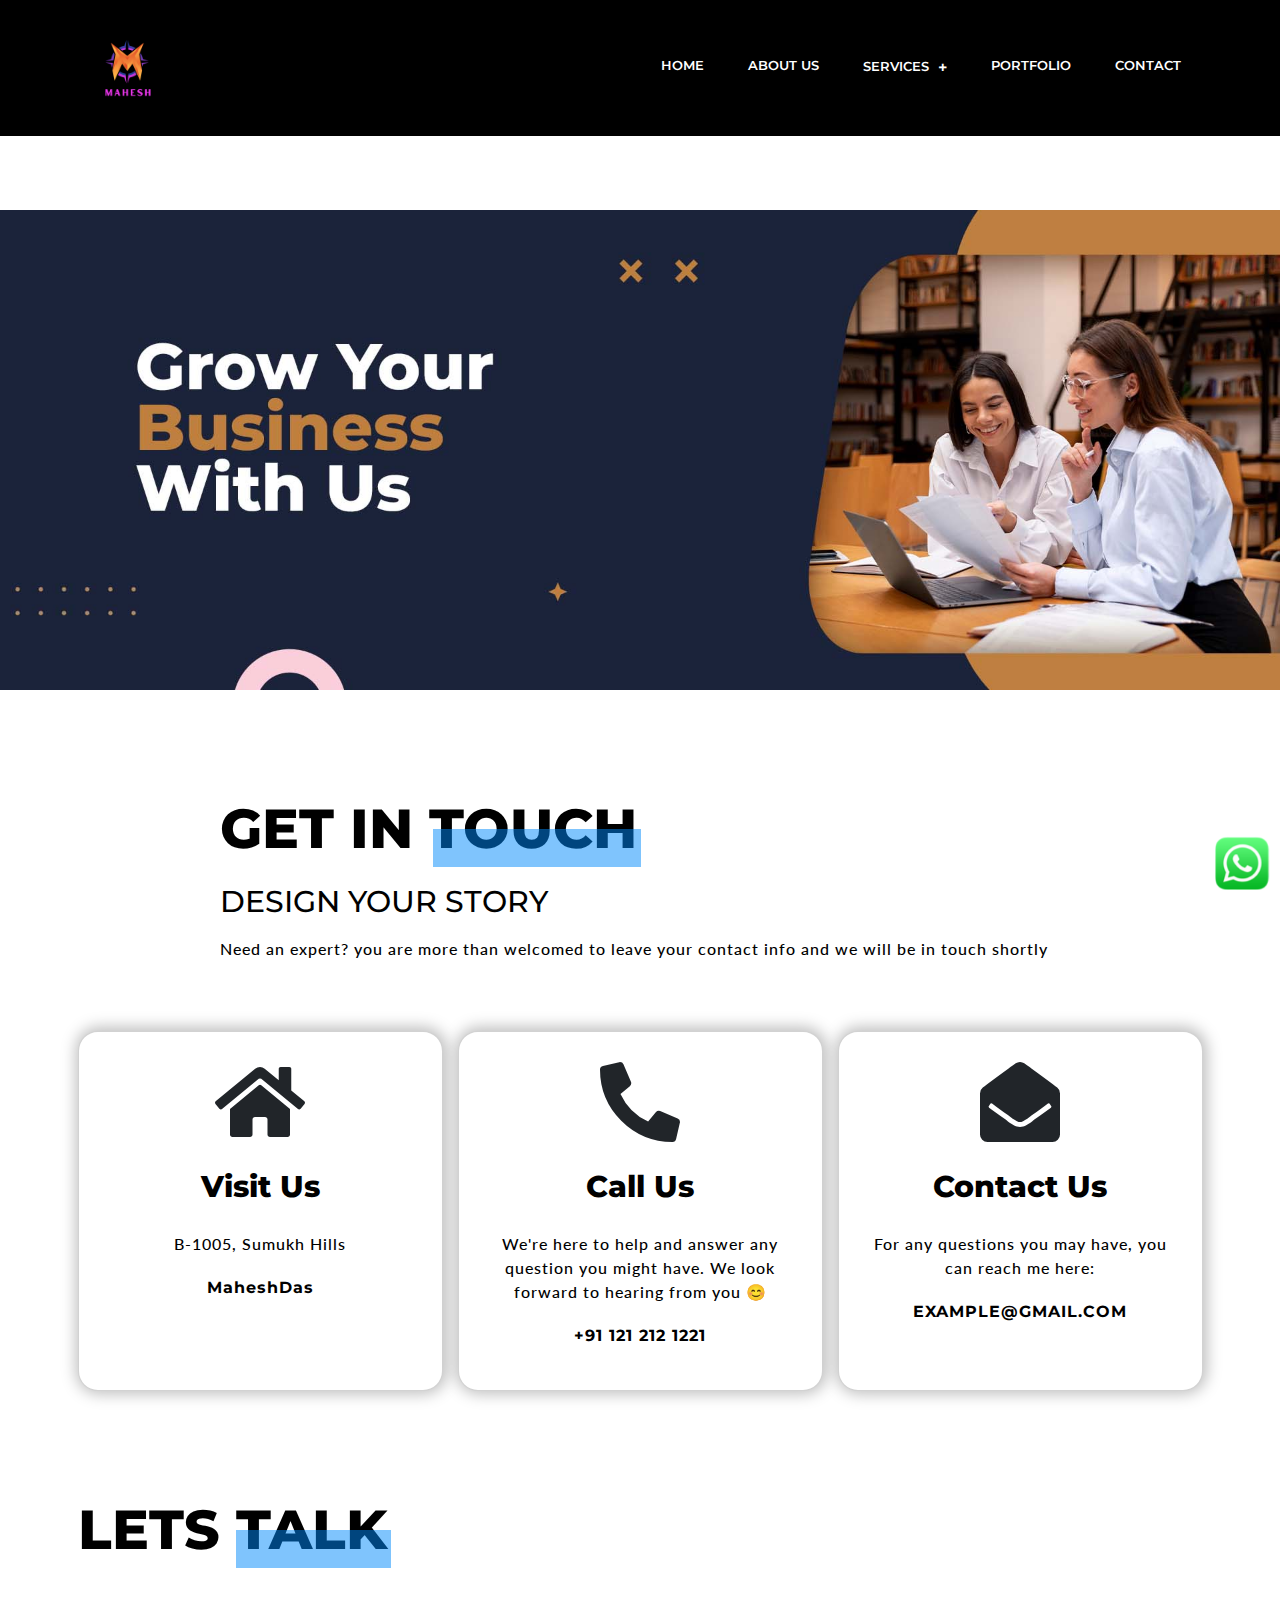
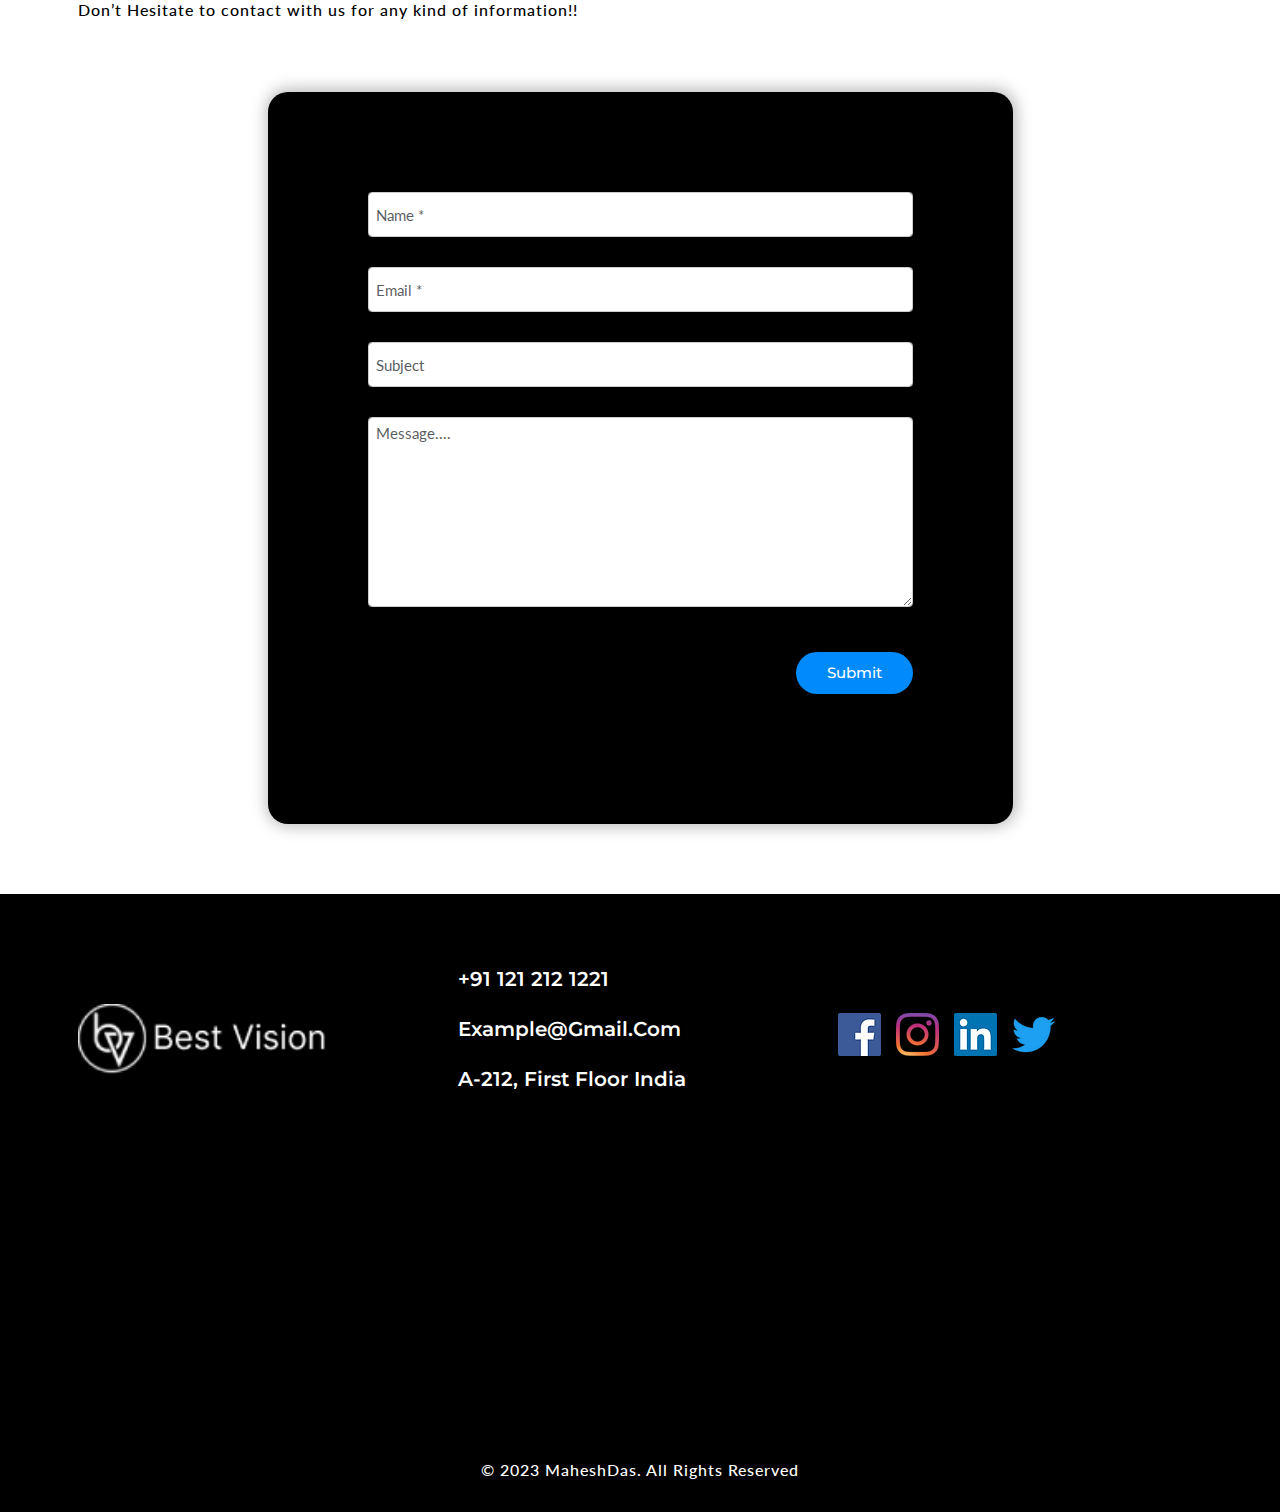
<file: Multipages-website-Design/contact.html>
<!DOCTYPE html>
<html lang="en">

<head>
    <meta charset="UTF-8">
    <meta http-equiv="X-UA-Compatible" content="IE=edge">
    <meta name="viewport" content="width=device-width, initial-scale=1.0">
    <title>MaheshDas</title>
    <link rel="shortcut icon" href="favicon.ico" type="image/x-icon" />

    <!-- Bootstrap 5 CDN -->
    <link href="https://cdn.jsdelivr.net/npm/bootstrap@5.1.3/dist/css/bootstrap.min.css" rel="stylesheet">

    <!-- Font Awesome 5 CDN -->
    <link rel="stylesheet" href="https://cdnjs.cloudflare.com/ajax/libs/font-awesome/5.15.4/css/all.min.css" />

    <!-- Style CSS -->
    <link rel="stylesheet" href="css/style.css">
    <link rel="stylesheet" href="css/responsive-style.css">
</head>

<body class="contact">
    <!-- Navbar Section Start -->
    <header id="full_nav">
        <div class="header fixed-top">
            <div class="container">
                <nav class="navbar navbar-expand-lg">
                    <a class="navbar-brand" href="index.html">
                        <img src="./images/logoo.png" alt="">
                    </a>
                    <button class="navbar-toggler" type="button" data-bs-toggle="collapse" data-bs-target="#main-nav"
                        aria-controls="main-nav" aria-expanded="false" aria-label="Toggle navigation">
                        <i class="fas fa-stream navbar-toggler-icon"></i>
                    </button>

                    <div class="collapse navbar-collapse" id="main-nav">
                        <ul class="navbar-nav ms-auto">
                            <li class="nav-item">
                                <a class="nav-link" href="index.html">Home</a>
                            </li>

                            <li class="nav-item">
                                <a class="nav-link" href="about.html">About Us</a>
                            </li>
                            <li class="nav-item dropdown">
                                <a class="nav-link dropdown-toggle" id="navbarDropdown"
                                    role="button">
                                    Services
                                </a>
                                <ul class="dropdown-menu" aria-labelledby="navbarDropdown">
                                    <li><a class="dropdown-item" href="website.html">Website</a></li>
                                    <li><a class="dropdown-item" href="branding.html">Branding</a></li>
                                    <li><a class="dropdown-item" href="advertising.html">Advertising</a></li>
                                    <li><a class="dropdown-item" href="social-media.html">Social Media</a></li>
                                </ul>
                            </li>
                            <li class="nav-item">
                                <a class="nav-link" href="portfolio.html">Portfolio</a>
                            </li>
                            <li class="nav-item">
                                <a class="nav-link active" href="contact.html">Contact</a>
                            </li>
                        </ul>
                    </div>
                </nav>
            </div>
        </div>
    </header>
    <!-- Navbar Section Exit -->

    <!-- contact Section Start-->
    <section class="parallax parallax-main img1">
        <div class="main-wrapper wrapper pb-0">
            <div class="container">
                <div class="row mb-5 justify-content-center">
                    <div class="col-lg-9 mb-5">
                        <div class="sec-title">
                            <h1>GET IN TOUCH</h1>
                            <h4>DESIGN YOUR STORY</h4>
                            <p class="text-black">Need an expert? you are more than welcomed to leave your contact info
                                and we will be in touch shortly</p>
                        </div>
                    </div>
                </div>
            </div>
            <div class="container get-in-touch">
                <div class="row">
                    <div class="col-lg-4 col-sm-6 mb-5">
                        <div class="card">
                            <i class="fas fa-home"></i>
                            <h4>Visit Us</h4>
                            <p>B-1005, Sumukh Hills</p>
                            <p>MaheshDas</p>
                        </div>
                    </div>
                    <div class="col-lg-4 col-sm-6 mb-5">
                        <div class="card">
                            <i class="fas fa-phone-alt"></i>
                            <h4>Call Us</h4>
                            <p>We're here to help and answer any question you might have. We look forward to hearing
                                from you 😊</p>
                            <p>+91 121 212 1221</p>
                        </div>
                    </div>
                    <div class="col-lg-4 col-sm-6 mb-5">
                        <div class="card">
                            <i class="fas fa-envelope-open"></i>
                            <h4>Contact Us</h4>
                            <p>For any questions you may have, you can reach me here:</p>
                            <p>EXAMPLE@GMAIL.COM</p>
                        </div>
                    </div>
                </div>
            </div>
    </section>
    <!--contact Section Exit-->

    <!-- Form Start-->
    <section class="form-wrapper wrapper ">
        <div class="container">
            <div class="row mb-5">
                <div class="col-12 mb-5">
                    <div class="sec-title">
                        <h1>LETS TALK</h1>
                        <p class="text-black">Don’t Hesitate to contact with us for any kind of information!!</p>
                    </div>
                </div>
            </div>
            <div class="row justify-content-center">
                <div class="col-lg-8 col-md-10">
                    <div class="form-section">
                        <form>
                            <div class="mb-5">
                                <input type="text" class="form-control" placeholder="Name *" required>
                            </div>
                            <div class="mb-5">
                                <input type="email" class="form-control" placeholder="Email *" required>
                            </div>
                            <div class="mb-5">
                                <input type="email" class="form-control" placeholder="Subject">
                            </div>
                            <div class="mb-5">
                                <textarea class="form-control" rows="8" placeholder="Message...." required></textarea>
                            </div>
                            <div class="mb-5 text-end">
                               <button class="btn main-btn">Submit</button>
                            </div>
                        </form>
                    </div>
                </div>
            </div>
        </div>
    </section>
    <!--Form Exit-->

    <!-- Footer section Start-->
    <section class="footer_wrapper wrapper">
        <div class="container">
            <div class="row align-items-center mb-5">
                <div class="col-lg-4 col-sm-6 mb-5 mb-lg-0 footer-logo">
                    <img src="./images/logo.png" />
                </div>
                <div class="col-lg-4 col-sm-6 mb-5 mb-lg-0">
                    <h5><a href="#">+91 121 212 1221</a></h5>
                    <h5><a href="#">example@gmail.com</a></h5>
                    <h5>A-212, First Floor India</h5>
                </div>
                <div class="col-lg-4 col-sm-6 mb-5 mb-lg-0">
                    <ul class="link-widget p-0">
                        <li><a href="#"><img src="./images/social-media/f.webp" /></a></li>
                        <li><a href="#"><img src="./images/social-media/i.webp" /></a></li>
                        <li><a href="#"><img src="./images/social-media/l.webp" /></a></li>
                        <li><a href="#"><img src="./images/social-media/t.webp" /></a></li>
                    </ul>
                </div>
            </div>
        </div>
        <div class="container-fluid pt-5 px-0">
            <div class="row">
                <div class="col-12">
                    <iframe
                        src="https://www.google.com/maps/embed?pb=!1m14!1m12!1m3!1d14016.9363925419!2d77.18302375!3d28.5627323!2m3!1f0!2f0!3f0!3m2!1i1024!2i768!4f13.1!5e0!3m2!1sen!2sin!4v1654846055849!5m2!1sen!2sin"
                        width="100%" height="250" style="border:0;" allowfullscreen="" loading="lazy"
                        referrerpolicy="no-referrer-when-downgrade"></iframe>
                </div>
            </div>
        </div>
        <div class="container-fluid copyright-section   ">
            <p>© 2023 MaheshDas. All Rights Reserved</p>
        </div>
    </section>
    <!-- Footer Section Exit  -->

    <!-- whatsapp Intigration -->
    <div class="whatsapp-icon">
        <div class="whatsapp"><a href="https://api.whatsapp.com/send?phone=+91 121 212 1221&amp;text=Hello"
                target="_blank&quot;">
                <img src="./images/whatspp.png"></a>
        </div>
    </div>

    <!-- Bootstrap 5 CDN -->
    <script src="https://cdn.jsdelivr.net/npm/@popperjs/core@2.10.2/dist/umd/popper.min.js"></script>
    <script src="https://cdn.jsdelivr.net/npm/bootstrap@5.1.3/dist/js/bootstrap.min.js"></script>

    <!-- Custom JS -->
    <script src="js/main.js"></script>
</body>

</html>
</file>
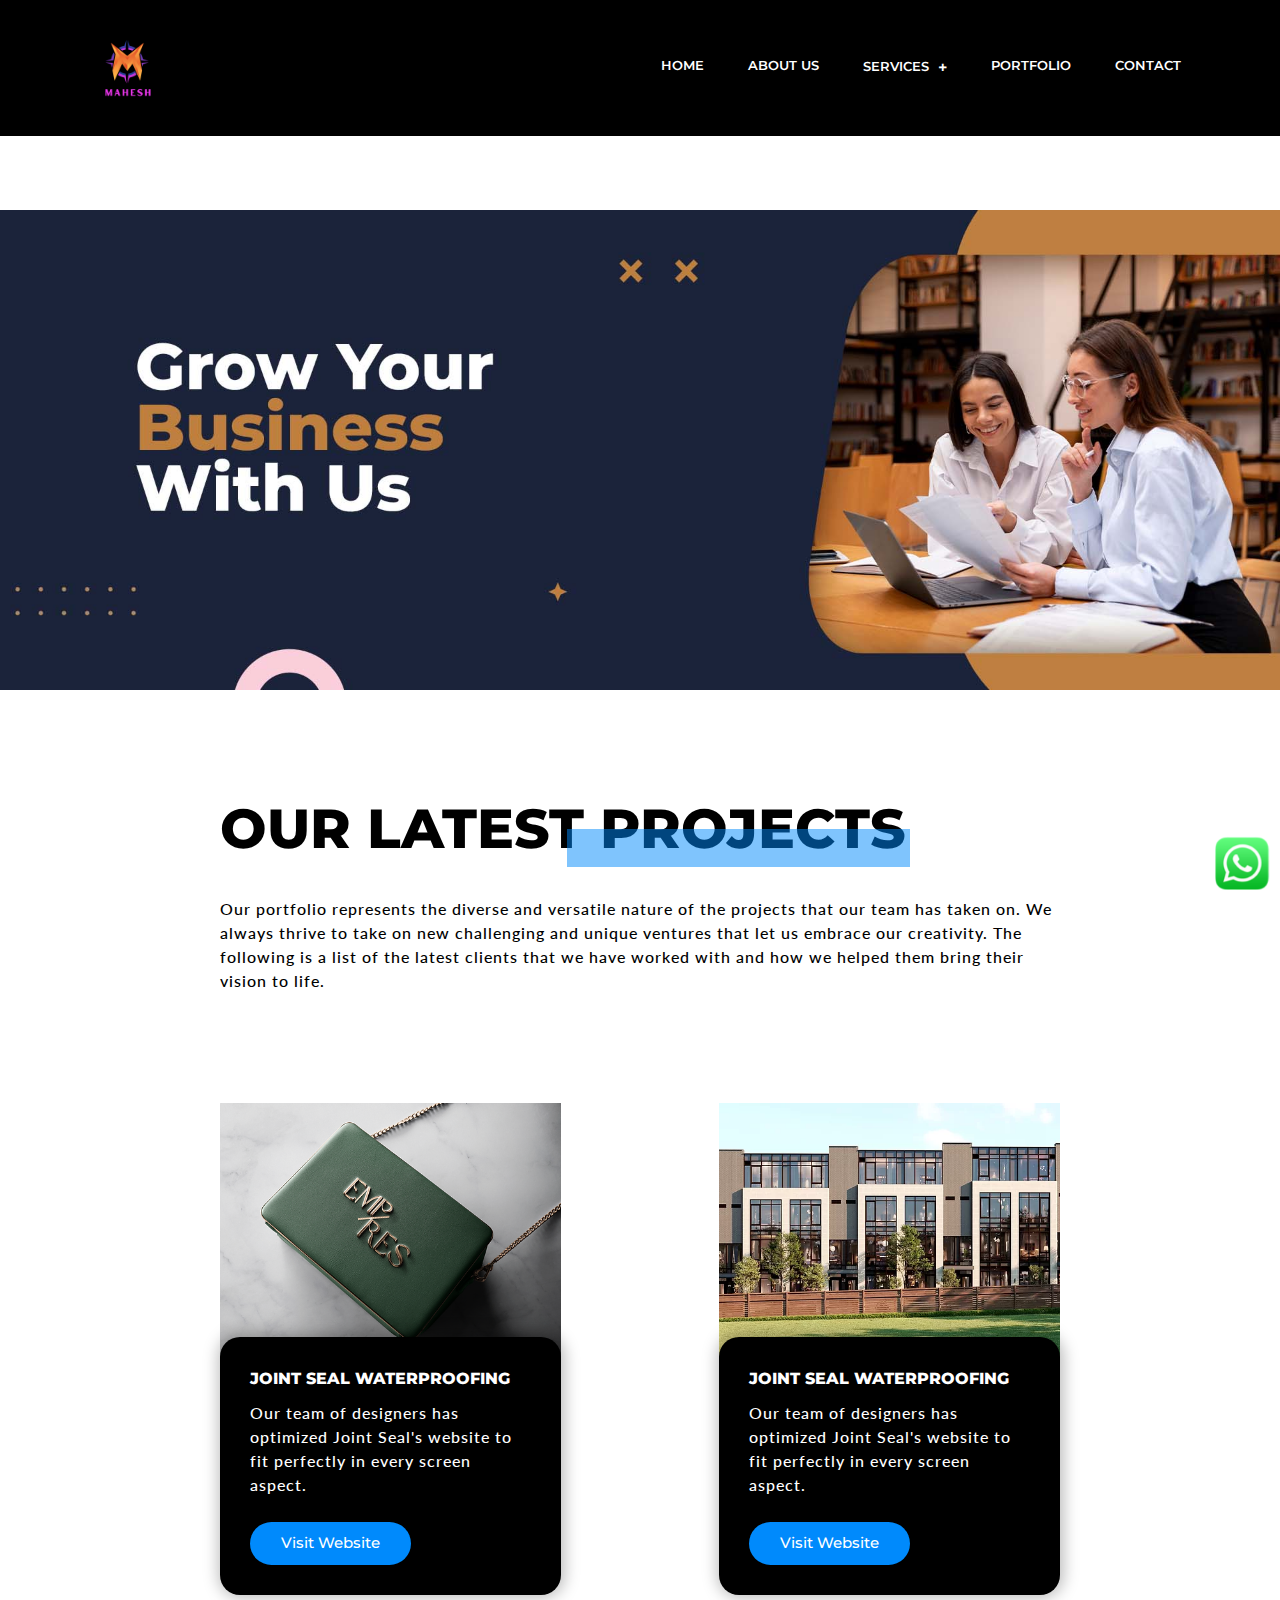
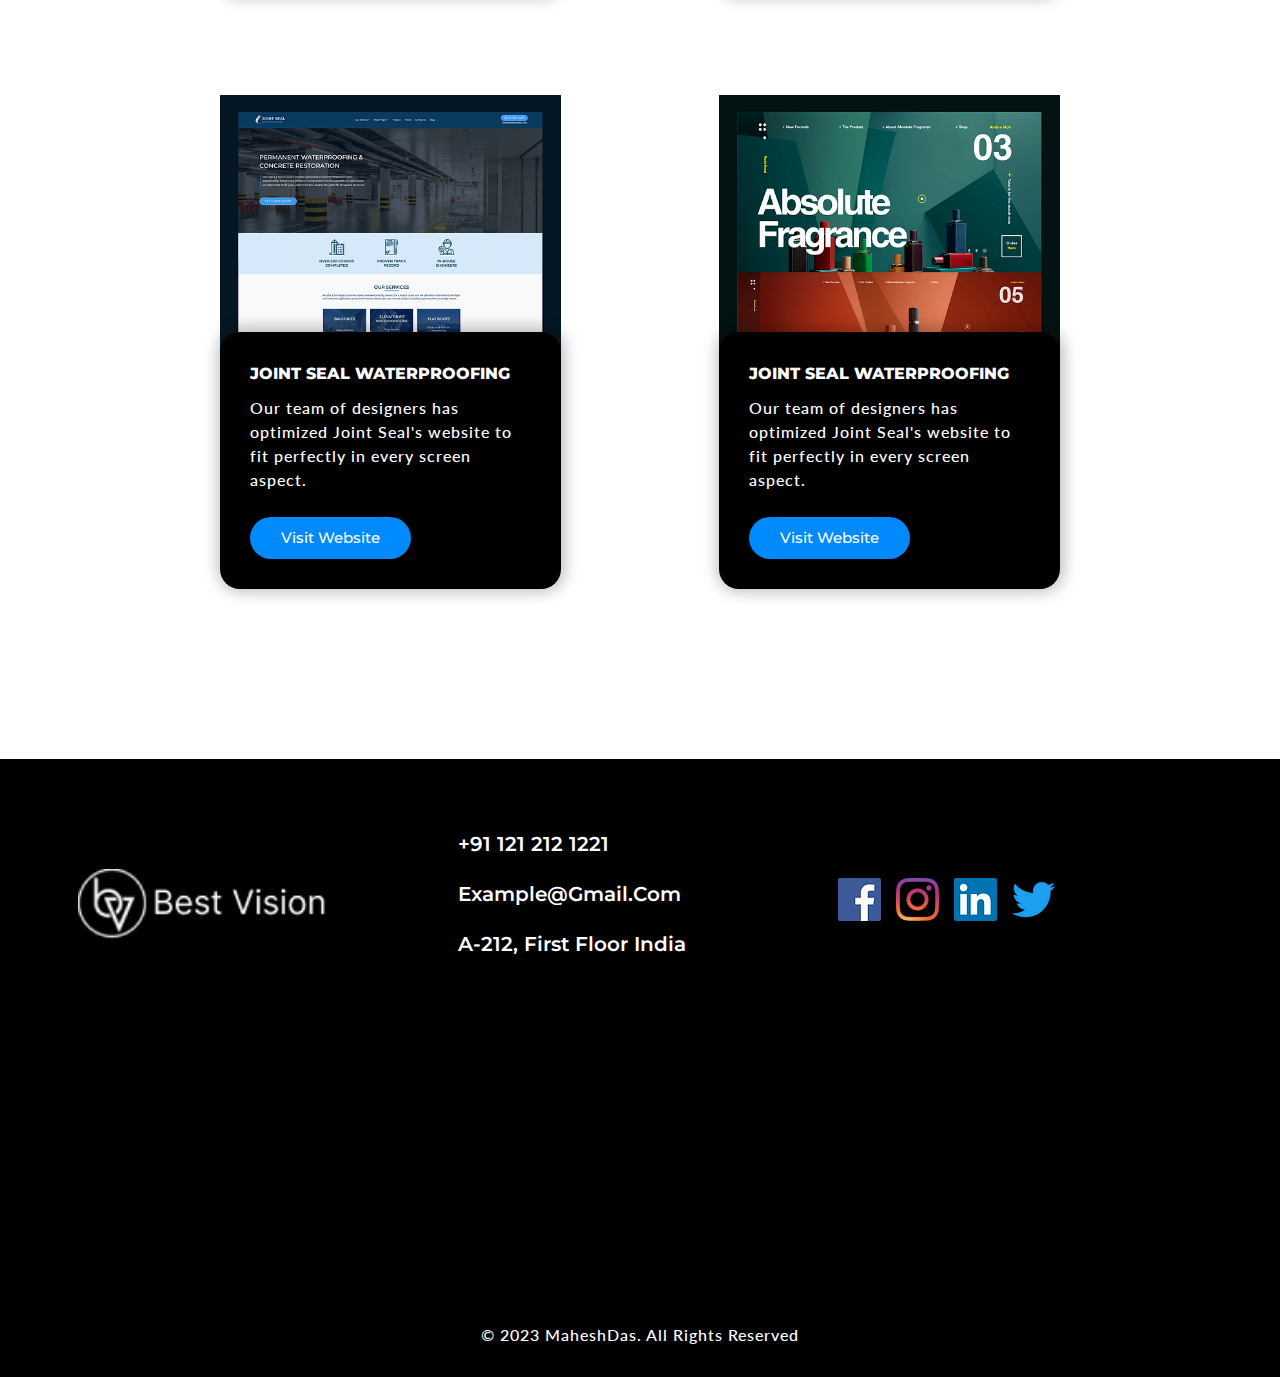
<file: Multipages-website-Design/portfolio.html>
<!DOCTYPE html>
<html lang="en">

<head>
    <meta charset="UTF-8">
    <meta http-equiv="X-UA-Compatible" content="IE=edge">
    <meta name="viewport" content="width=device-width, initial-scale=1.0">
    <title>MaheshDas</title>
    <link rel="shortcut icon" href="favicon.ico" type="image/x-icon" />

    <!-- Bootstrap 5 CDN -->
    <link href="https://cdn.jsdelivr.net/npm/bootstrap@5.1.3/dist/css/bootstrap.min.css" rel="stylesheet">

    <!-- Font Awesome 5 CDN -->
    <link rel="stylesheet" href="https://cdnjs.cloudflare.com/ajax/libs/font-awesome/5.15.4/css/all.min.css" />

    <!-- Style CSS -->
    <link rel="stylesheet" href="css/style.css">
    <link rel="stylesheet" href="css/responsive-style.css">
</head>

<body class="home">
    <!-- Navbar Section Start -->
    <header id="full_nav">
        <div class="header fixed-top">
            <div class="container">
                <nav class="navbar navbar-expand-lg">
                    <a class="navbar-brand" href="index.html">
                        <img src="./images/logoo.png" alt="">
                    </a>
                    <button class="navbar-toggler" type="button" data-bs-toggle="collapse" data-bs-target="#main-nav"
                        aria-controls="main-nav" aria-expanded="false" aria-label="Toggle navigation">
                        <i class="fas fa-stream navbar-toggler-icon"></i>
                    </button>

                    <div class="collapse navbar-collapse" id="main-nav">
                        <ul class="navbar-nav ms-auto">
                            <li class="nav-item">
                                <a class="nav-link" href="index.html">Home</a>
                            </li>

                            <li class="nav-item">
                                <a class="nav-link" href="about.html">About Us</a>
                            </li>
                            <li class="nav-item dropdown">
                                <a class="nav-link dropdown-toggle"  id="navbarDropdown"
                                    role="button">
                                    Services
                                </a>
                                <ul class="dropdown-menu" aria-labelledby="navbarDropdown">
                                    <li><a class="dropdown-item" href="website.html">Website</a></li>
                                    <li><a class="dropdown-item" href="branding.html">Branding</a></li>
                                    <li><a class="dropdown-item" href="advertising.html">Advertising</a></li>
                                    <li><a class="dropdown-item" href="social-media.html">Social Media</a></li>
                                </ul>
                            </li>
                            <li class="nav-item">
                                <a class="nav-link active" href="portfolio.html">Portfolio</a>
                            </li>
                            <li class="nav-item">
                                <a class="nav-link" href="contact.html">Contact</a>
                            </li>
                        </ul>
                    </div>
                </nav>
            </div>
        </div>
    </header>
    <!-- Navbar Section Exit -->

    <!-- Services Section Start-->
    <section class="parallax parallax-main img1">
        <div class="main-wrapper wrapper">
            <div class="container">
                <div class="row mb-5 justify-content-center">
                    <div class="col-lg-9">
                        <div class="sec-title">
                            <h1>Our latest Projects</h1>
                            <p class="text-black">Our portfolio represents the diverse and versatile nature of the
                                projects that our team has taken on. We always thrive to take on new challenging and
                                unique ventures that let us embrace our creativity. The following is a list of the
                                latest clients that we have worked with and how we helped them bring their vision to
                                life.</p>
                        </div>
                    </div>
                </div>
            </div>
    </section>
    <!--Services Section Exit-->

    <!-- Work Section Start -->
    <section class="wrapper portfolio-services pt-0">
        <div class="container">
            <div class="row justify-content-center">
                <div class="col-lg-9">
                    <div class="row justify-content-between">
                        <div class="col-md-5 col-sm-6 mb-5">
                            <div class="card border-0 position-relative">
                                <img src="./images/work/w1.webp" class="img-fluid">
                                <div class="card-detail">
                                    <h5>Joint Seal Waterproofing</h5>
                                    <p>Our team of designers has optimized Joint Seal's website to fit perfectly in
                                        every screen aspect.</p>
                                    <a href="" class="btn main-btn">Visit Website</a>
                                </div>
                            </div>
                        </div>
                        <div class="col-md-5 col-sm-6 mb-5">
                            <div class="card border-0 position-relative">
                                <img src="./images/work/w2.webp" class="img-fluid">
                                <div class="card-detail">
                                    <h5>Joint Seal Waterproofing</h5>
                                    <p>Our team of designers has optimized Joint Seal's website to fit perfectly in
                                        every screen aspect.</p>
                                    <a href="" class="btn main-btn">Visit Website</a>
                                </div>
                            </div>
                        </div>

                    </div>
                </div>
            </div>
            <div class="row justify-content-center wrapper">
                <div class="col-lg-9">
                    <div class="row justify-content-between">
                        <div class="col-md-5 col-sm-6 mb-5">
                            <div class="card border-0 position-relative">
                                <img src="./images/work/w3.webp" class="img-fluid">
                                <div class="card-detail">
                                    <h5>Joint Seal Waterproofing</h5>
                                    <p>Our team of designers has optimized Joint Seal's website to fit perfectly in
                                        every screen aspect.</p>
                                    <a href="" class="btn main-btn">Visit Website</a>
                                </div>
                            </div>
                        </div>
                        <div class="col-md-5 col-sm-6 mb-5">
                            <div class="card border-0 position-relative">
                                <img src="./images/work/w4.webp" class="img-fluid">
                                <div class="card-detail">
                                    <h5>Joint Seal Waterproofing</h5>
                                    <p>Our team of designers has optimized Joint Seal's website to fit perfectly in
                                        every screen aspect.</p>
                                    <a href="" class="btn main-btn">Visit Website</a>
                                </div>
                            </div>
                        </div>

                    </div>
                </div>
            </div>
        </div>
    </section>

    <!-- Footer section Start-->
    <section class="footer_wrapper wrapper">
        <div class="container">
            <div class="row align-items-center mb-5">
                <div class="col-lg-4 col-sm-6 mb-5 mb-lg-0 footer-logo">
                    <img src="./images/logo.png" />
                </div>
                <div class="col-lg-4 col-sm-6 mb-5 mb-lg-0">
                    <h5><a href="#">+91 121 212 1221</a></h5>
                    <h5><a href="#">example@gmail.com</a></h5>
                    <h5>A-212, First Floor India</h5>
                </div>
                <div class="col-lg-4 col-sm-6 mb-5 mb-lg-0">
                    <ul class="link-widget p-0">
                        <li><a href="#"><img src="./images/social-media/f.webp" /></a></li>
                        <li><a href="#"><img src="./images/social-media/i.webp" /></a></li>
                        <li><a href="#"><img src="./images/social-media/l.webp" /></a></li>
                        <li><a href="#"><img src="./images/social-media/t.webp" /></a></li>
                    </ul>
                </div>
            </div>
        </div>
        <div class="container-fluid pt-5 px-0">
            <div class="row">
                <div class="col-12">
                    <iframe
                        src="https://www.google.com/maps/embed?pb=!1m14!1m12!1m3!1d14016.9363925419!2d77.18302375!3d28.5627323!2m3!1f0!2f0!3f0!3m2!1i1024!2i768!4f13.1!5e0!3m2!1sen!2sin!4v1654846055849!5m2!1sen!2sin"
                        width="100%" height="250" style="border:0;" allowfullscreen="" loading="lazy"
                        referrerpolicy="no-referrer-when-downgrade"></iframe>
                </div>
            </div>
        </div>
        <div class="container-fluid copyright-section   ">
            <p>© 2023 MaheshDas. All Rights Reserved</p>
        </div>
    </section>
    <!-- Footer Section Exit  -->

    <!-- whatsapp Intigration -->
    <div class="whatsapp-icon">
        <div class="whatsapp"><a href="https://api.whatsapp.com/send?phone=+91 121 212 1221&amp;text=Hello"
                target="_blank&quot;">
                <img src="./images/whatspp.png"></a>
        </div>
    </div>
    <script src="https://cdn.jsdelivr.net/npm/@popperjs/core@2.10.2/dist/umd/popper.min.js"></script>
    <script src="https://cdn.jsdelivr.net/npm/bootstrap@5.1.3/dist/js/bootstrap.min.js"></script>

    <!-- Custom JS -->
    <script src="js/main.js"></script>
</body>

</html>
</file>
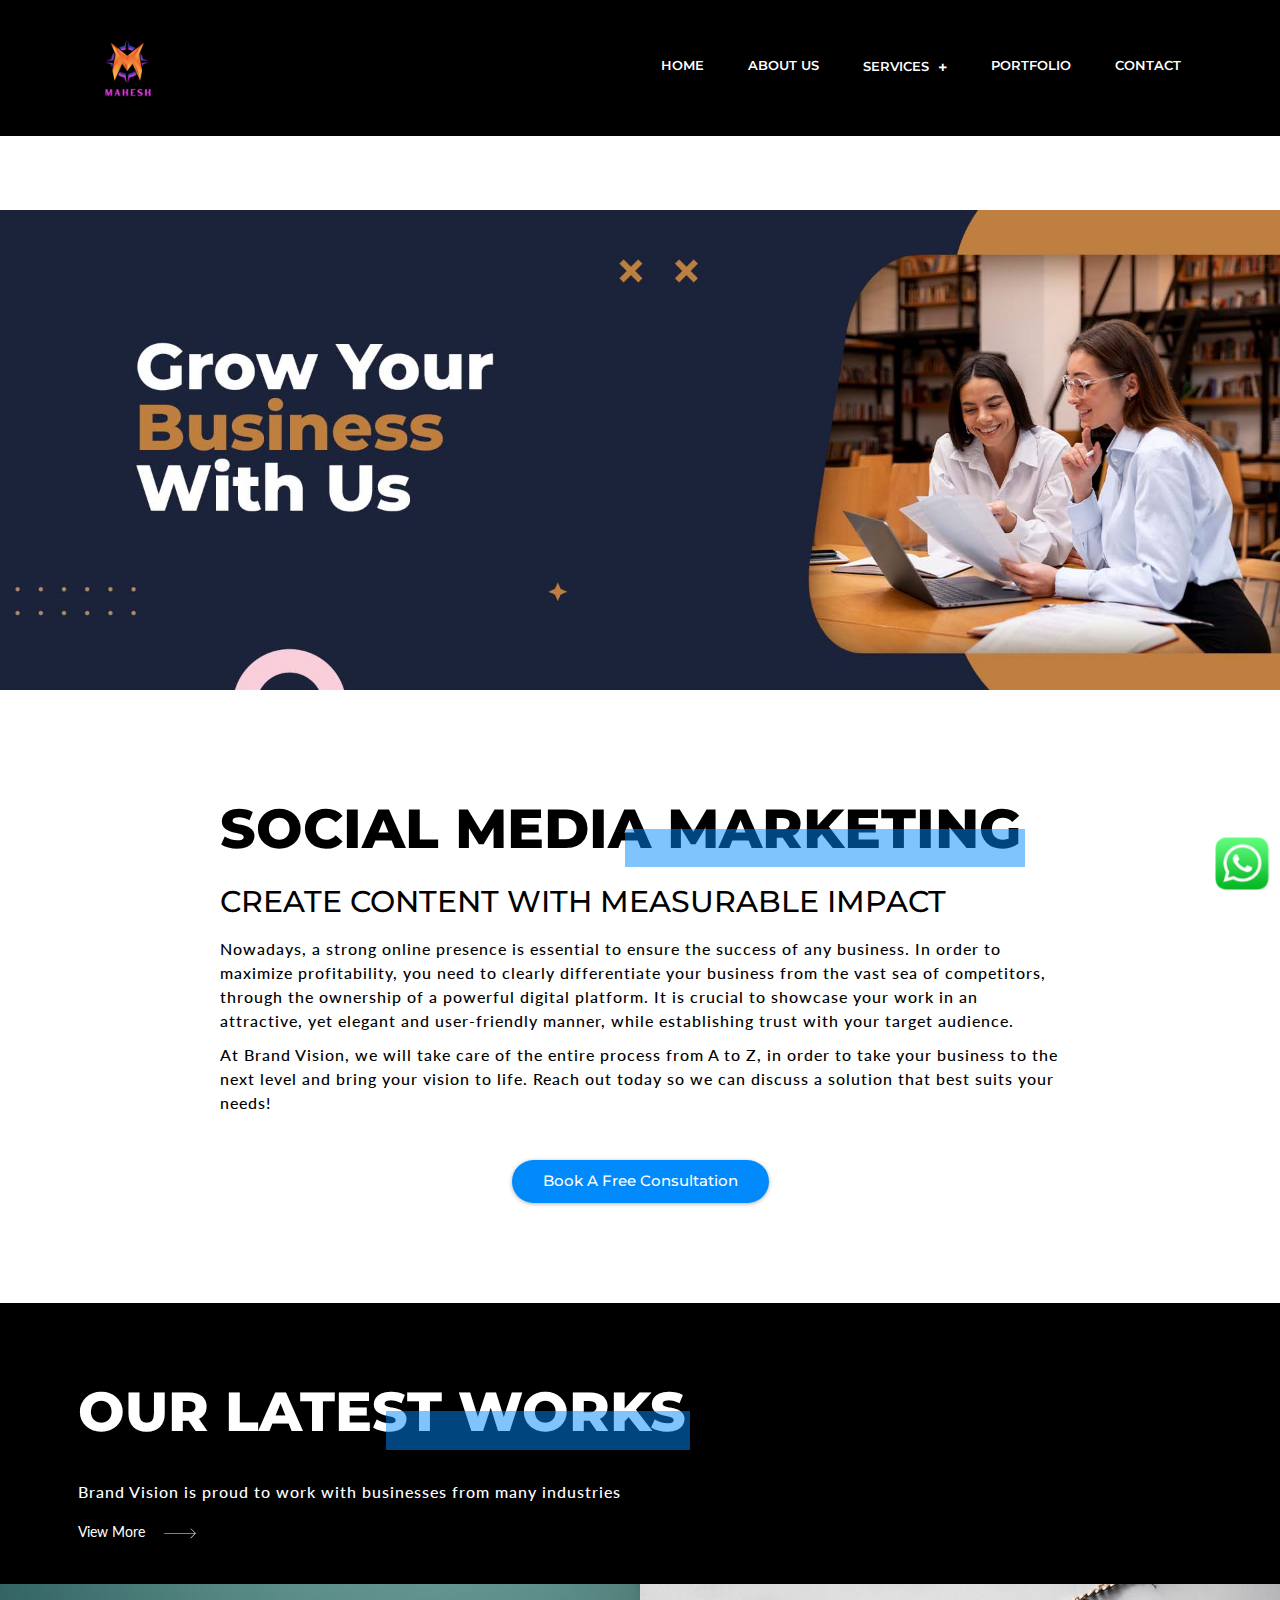
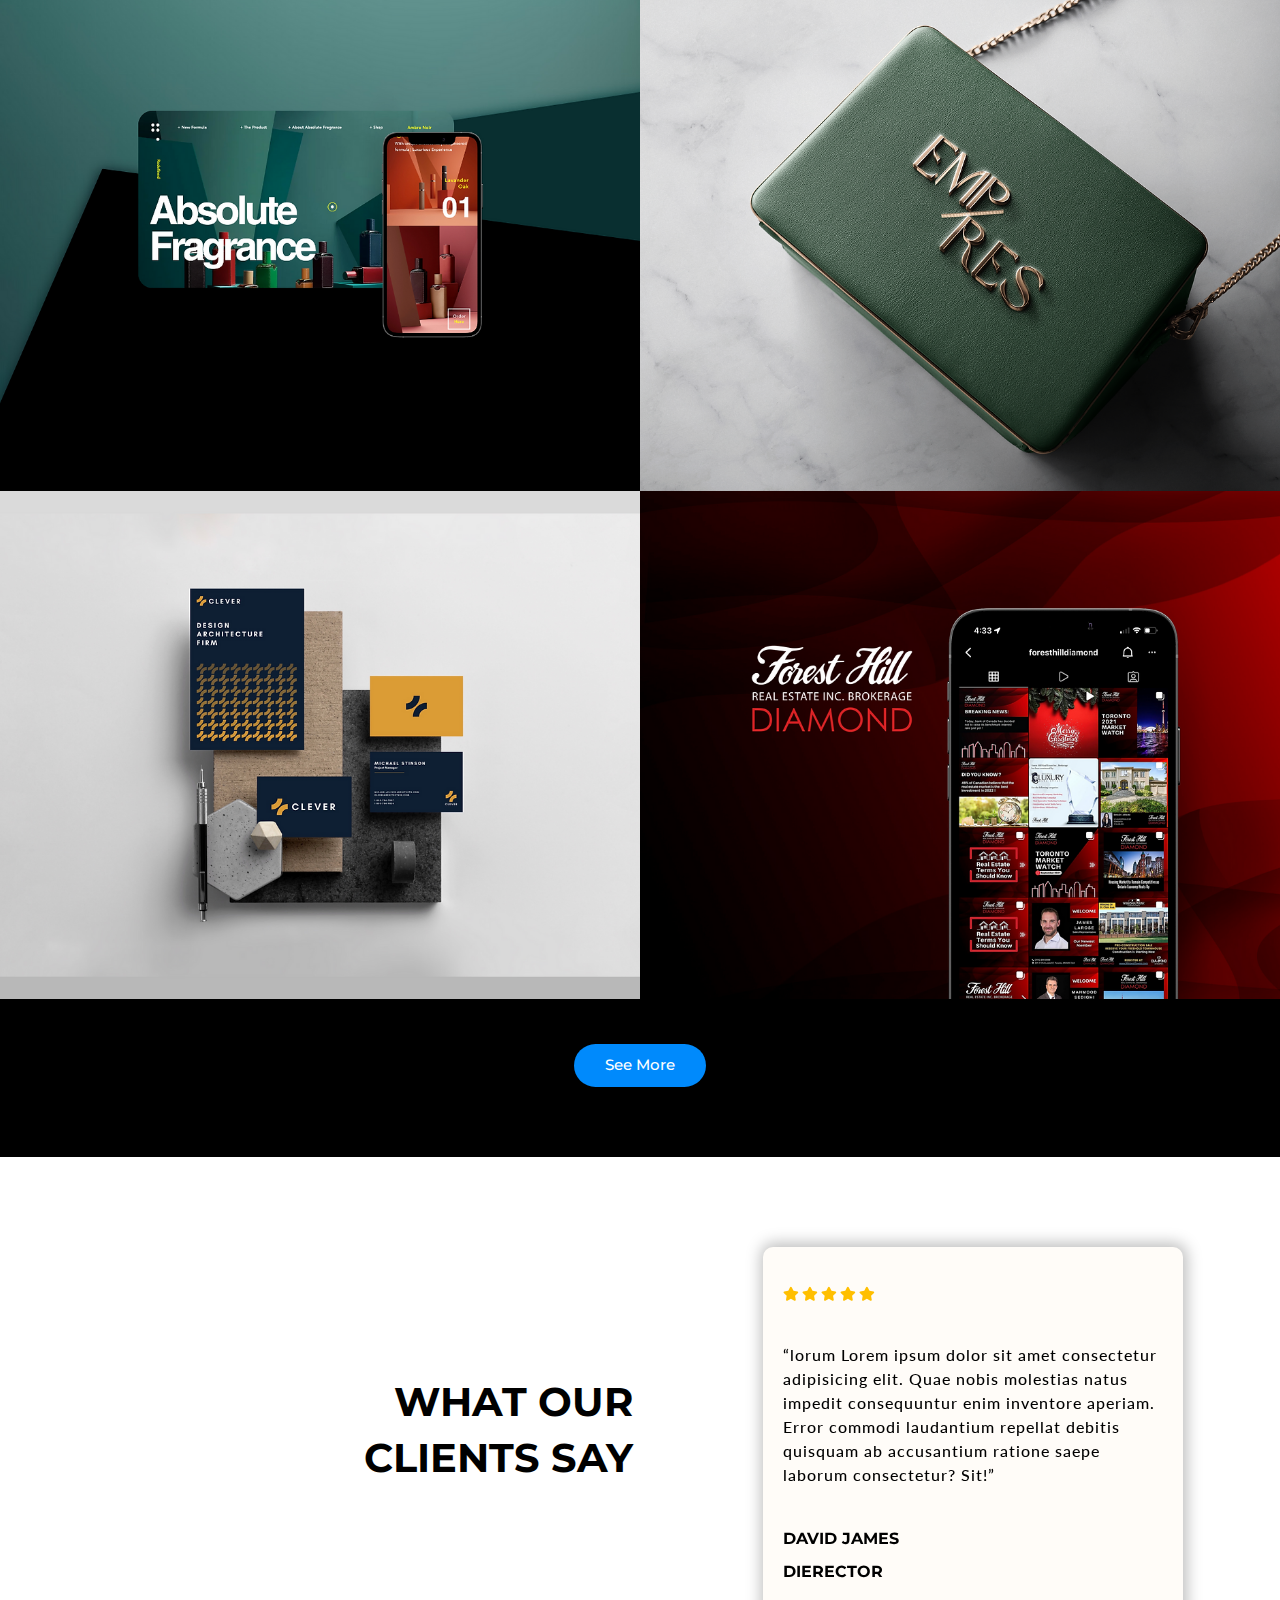
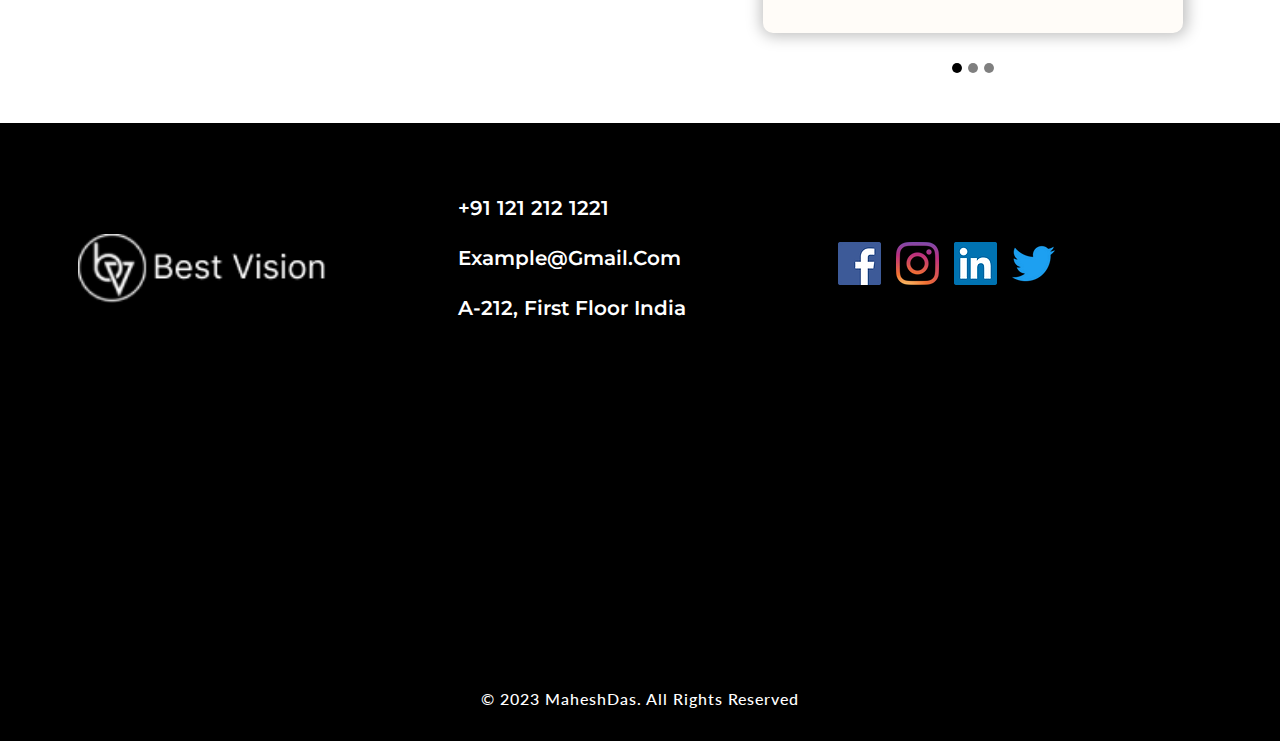
<file: Multipages-website-Design/social-media.html>
<!DOCTYPE html>
<html lang="en">

<head>
    <meta charset="UTF-8">
    <meta http-equiv="X-UA-Compatible" content="IE=edge">
    <meta name="viewport" content="width=device-width, initial-scale=1.0">
    <title>MaheshDas</title>
    <link rel="shortcut icon" href="favicon.ico" type="image/x-icon" />

    <!-- Bootstrap 5 CDN -->
    <link href="https://cdn.jsdelivr.net/npm/bootstrap@5.1.3/dist/css/bootstrap.min.css" rel="stylesheet">

    <!-- Font Awesome 5 CDN -->
    <link rel="stylesheet" href="https://cdnjs.cloudflare.com/ajax/libs/font-awesome/5.15.4/css/all.min.css" />

    <!-- Style CSS -->
    <link rel="stylesheet" href="css/style.css">
    <link rel="stylesheet" href="css/responsive-style.css">
</head>

<body class="services">
    <!-- Navbar Section Start -->
    <header id="full_nav">
        <div class="header fixed-top">
            <div class="container">
                <nav class="navbar navbar-expand-lg">
                    <a class="navbar-brand" href="index.html">
                        <img src="./images/logoo.png" alt="">
                    </a>
                    <button class="navbar-toggler" type="button" data-bs-toggle="collapse" data-bs-target="#main-nav"
                        aria-controls="main-nav" aria-expanded="false" aria-label="Toggle navigation">
                        <i class="fas fa-stream navbar-toggler-icon"></i>
                    </button>

                    <div class="collapse navbar-collapse" id="main-nav">
                        <ul class="navbar-nav ms-auto">
                            <li class="nav-item">
                                <a class="nav-link" href="index.html">Home</a>
                            </li>

                            <li class="nav-item">
                                <a class="nav-link" href="about.html">About Us</a>
                            </li>
                            <li class="nav-item dropdown">
                                <a class="nav-link dropdown-toggle" id="navbarDropdown"
                                    role="button">
                                    Services
                                </a>
                                <ul class="dropdown-menu" aria-labelledby="navbarDropdown">
                                    <li><a class="dropdown-item" href="website.html">Website</a></li>
                                    <li><a class="dropdown-item" href="branding.html">Branding</a></li>
                                    <li><a class="dropdown-item" href="advertising.html">Advertising</a></li>
                                    <li><a class="dropdown-item" href="social-media.html">Social Media</a></li>
                                </ul>
                            </li>
                            <li class="nav-item">
                                <a class="nav-link" href="portfolio.html">Portfolio</a>
                            </li>
                            <li class="nav-item">
                                <a class="nav-link" href="contact.html">Contact</a>
                            </li>
                        </ul>
                    </div>
                </nav>
            </div>
        </div>
    </header>
    <!-- Navbar Section Exit -->

    <!-- Services Section Start-->
    <section class="parallax parallax-main img1">
        <div class="main-wrapper wrapper">
            <div class="container">
                <div class="row mb-5 justify-content-center">
                    <div class="col-lg-9">
                        <div class="sec-title">
                            <h1>SOCIAL MEDIA MARKETING</h1>
                            <h4>CREATE CONTENT WITH MEASURABLE IMPACT</h4>
                            <p class="text-black">Nowadays, a strong online presence is essential to ensure the success
                                of any business. In
                                order to maximize profitability, you need to clearly differentiate your business from
                                the vast sea of competitors, through the ownership of a powerful digital platform. It is
                                crucial to showcase your work in an attractive, yet elegant and user-friendly manner,
                                while establishing trust with your target audience.</p>
                            <p class="text-black">At Brand Vision, we will take care of the entire process from A to Z,
                                in order to take
                                your business to the next level and bring your vision to life. Reach out today so we can
                                discuss a solution that best suits your needs!</p>
                            <div class="text-center mt-5"><a href="contact.html" class="btn main-btn text-center">Book a
                                    Free Consultation</a></div>
                        </div>
                    </div>
                </div>
            </div>
    </section>
    <!--Services Section Exit-->

    <!-- Work Section Start-->
    <section class="work-wrapper wrapper">
        <div class="container">
            <div class="row mb-5">
                <div class="col-12">
                    <div class="sec-title">
                        <h1>OUR LATEST WORKS</h1>
                        <p>Brand Vision is proud to work with businesses from many industries</p>
                        <a href="#" class="View More view-link">View More<img src="./images/arrow.svg" class="ms-4"></a>
                    </div>
                </div>
            </div>
        </div>
        <div class="container-fluid px-lg-0">
            <div class="row">
                <div class="col-sm-6 p-0">
                    <div>
                        <img src="./images/work/1.webp" class="img-fluid" />
                    </div>
                </div>
                <div class="col-sm-6 p-0">
                    <div>
                        <img src="./images/work/2.webp" class="img-fluid" />
                    </div>
                </div>
                <div class="col-sm-6 p-0">
                    <div>
                        <img src="./images/work/3.webp" class="img-fluid" />
                    </div>
                </div>
                <div class="col-sm-6 p-0">
                    <div>
                        <img src="./images/work/4.webp" class="img-fluid" />
                    </div>
                </div>

                <div class="col-12 text-center mt-5">
                    <a href="#" class="btn main-btn">See More</a>
                </div>
            </div>
        </div>
    </section>
    <!--Work Section Exit-->

    <!--Testimonial Section Start-->
    <section class="testimonial-wrapper wrapper">
        <div class="container">
            <div class="row justify-content-between align-items-center">
                <div class="col-lg-6 text-lg-end">
                    <h2>WHAT OUR <br class="d-lg-block d-none">CLIENTS SAY</h2>
                </div>
                <div class="col-xl-5 col-lg-6">
                    <div id="carouselExampleIndicators" class="carousel slide" data-bs-ride="carousel">
                        <div class="carousel-indicators">
                            <button type="button" data-bs-target="#carouselExampleIndicators" data-bs-slide-to="0"
                                class="active" aria-current="true" aria-label="Slide 1"></button>
                            <button type="button" data-bs-target="#carouselExampleIndicators" data-bs-slide-to="1"
                                aria-label="Slide 2"></button>
                            <button type="button" data-bs-target="#carouselExampleIndicators" data-bs-slide-to="2"
                                aria-label="Slide 3"></button>
                        </div>
                        <div class="carousel-inner">
                            <div class="carousel-item active">
                                <div class="card">
                                    <div clas="rating">
                                        <i class="fas fa-star"></i>
                                        <i class="fas fa-star"></i>
                                        <i class="fas fa-star"></i>
                                        <i class="fas fa-star"></i>
                                        <i class="fas fa-star"></i>
                                    </div>
                                    <div class="py-5">
                                        <p>“lorum Lorem ipsum dolor sit amet consectetur adipisicing elit. Quae nobis
                                            molestias natus impedit consequuntur enim inventore aperiam. Error commodi
                                            laudantium repellat debitis quisquam ab accusantium ratione saepe laborum
                                            consectetur? Sit!”</p>
                                    </div>
                                    <div class="title">
                                        <h5>David James</h5>
                                        <h5>Dierector</h5>
                                    </div>
                                </div>
                            </div>
                            <div class="carousel-item">
                                <div class="card">
                                    <div clas="rating">
                                        <i class="fas fa-star"></i>
                                        <i class="fas fa-star"></i>
                                        <i class="fas fa-star"></i>
                                        <i class="fas fa-star"></i>
                                        <i class="fas fa-star"></i>
                                    </div>
                                    <div class="py-5">
                                        <p>“lorum Lorem ipsum dolor sit amet consectetur adipisicing elit. Quae nobis
                                            molestias natus impedit consequuntur enim inventore aperiam. Error commodi
                                            laudantium repellat debitis quisquam ab accusantium ratione saepe laborum
                                            consectetur? Sit!”</p>
                                    </div>
                                    <div class="title">
                                        <h5>David James</h5>
                                        <h5>Dierector</h5>
                                    </div>
                                </div>
                            </div>
                            <div class="carousel-item">
                                <div class="card">
                                    <div clas="rating">
                                        <i class="fas fa-star"></i>
                                        <i class="fas fa-star"></i>
                                        <i class="fas fa-star"></i>
                                        <i class="fas fa-star"></i>
                                        <i class="fas fa-star"></i>
                                    </div>
                                    <div class="py-5">
                                        <p>“lorum Lorem ipsum dolor sit amet consectetur adipisicing elit. Quae nobis
                                            molestias natus impedit consequuntur enim inventore aperiam. Error commodi
                                            laudantium repellat debitis quisquam ab accusantium ratione saepe laborum
                                            consectetur? Sit!”</p>
                                    </div>
                                    <div class="title">
                                        <h5>David James</h5>
                                        <h5>Dierector</h5>
                                    </div>
                                </div>
                            </div>
                            <div class="carousel-item">
                                <div class="card">
                                    <div clas="rating">
                                        <i class="fas fa-star"></i>
                                        <i class="fas fa-star"></i>
                                        <i class="fas fa-star"></i>
                                        <i class="fas fa-star"></i>
                                        <i class="fas fa-star"></i>
                                    </div>
                                    <div class="py-5">
                                        <p>“You guys rocked on our Social media & Website Project, Thank you Team for
                                            doing Such a Great Job ..”</p>
                                    </div>
                                    <div class="title">
                                        <h5>Girdhar</h5>
                                        <h5>Founder Of Girdhar</h5>
                                    </div>
                                </div>
                            </div>
                            <div class="carousel-item">
                                <div class="card">
                                    <div clas="rating">
                                        <i class="fas fa-star"></i>
                                        <i class="fas fa-star"></i>
                                        <i class="fas fa-star"></i>
                                        <i class="fas fa-star"></i>
                                        <i class="fas fa-star"></i>
                                    </div>
                                    <div class="py-5">
                                        <p>“We are greatly thankful to Analog for supporting us to explore and create
                                            our name as brand on social media. The team of Analog Webmedia works with
                                            full dedication and responsibility to make the market for our brand. It’s
                                            been more than 30 days since we are connected and we are like digital family
                                            now. We appreciate the work and support the working team for best outputs in
                                            future.” </p>
                                    </div>
                                    <div class="title">
                                        <h5>Virasati</h5>
                                        <h5>Founder Of Virasati</h5>
                                    </div>
                                </div>
                            </div>
                        </div>
                    </div>
                </div>
            </div>
        </div>
    </section>
    <!--Testimonial Section Exit-->

    <!-- Footer section Start-->
    <section class="footer_wrapper wrapper">
        <div class="container">
            <div class="row align-items-center mb-5">
                <div class="col-lg-4 col-sm-6 mb-5 mb-lg-0 footer-logo">
                    <img src="./images/logo.png" />
                </div>
                <div class="col-lg-4 col-sm-6 mb-5 mb-lg-0">
                    <h5><a href="#">+91 121 212 1221</a></h5>
                    <h5><a href="#">example@gmail.com</a></h5>
                    <h5>A-212, First Floor India</h5>
                </div>
                <div class="col-lg-4 col-sm-6 mb-5 mb-lg-0">
                    <ul class="link-widget p-0">
                        <li><a href="#"><img src="./images/social-media/f.webp" /></a></li>
                        <li><a href="#"><img src="./images/social-media/i.webp" /></a></li>
                        <li><a href="#"><img src="./images/social-media/l.webp" /></a></li>
                        <li><a href="#"><img src="./images/social-media/t.webp" /></a></li>
                    </ul>
                </div>
            </div>
        </div>
        <div class="container-fluid pt-5 px-0">
            <div class="row">
                <div class="col-12">
                    <iframe
                        src="https://www.google.com/maps/embed?pb=!1m14!1m12!1m3!1d14016.9363925419!2d77.18302375!3d28.5627323!2m3!1f0!2f0!3f0!3m2!1i1024!2i768!4f13.1!5e0!3m2!1sen!2sin!4v1654846055849!5m2!1sen!2sin"
                        width="100%" height="250" style="border:0;" allowfullscreen="" loading="lazy"
                        referrerpolicy="no-referrer-when-downgrade"></iframe>
                </div>
            </div>
        </div>
        <div class="container-fluid copyright-section   ">
            <p>© 2023 MaheshDas. All Rights Reserved</p>
        </div>
    </section>
    <!-- Footer Section Exit  -->

    <!-- whatsapp Intigration -->
    <div class="whatsapp-icon">
        <div class="whatsapp"><a href="https://api.whatsapp.com/send?phone=+91 121 212 1221&amp;text=Hello"
                target="_blank&quot;">
                <img src="./images/whatspp.png"></a>
        </div>
    </div>

    <!-- Bootstrap 5 CDN -->
    <script src="https://cdn.jsdelivr.net/npm/@popperjs/core@2.10.2/dist/umd/popper.min.js"></script>
    <script src="https://cdn.jsdelivr.net/npm/bootstrap@5.1.3/dist/js/bootstrap.min.js"></script>

    <!-- Custom JS -->
    <script src="js/main.js"></script>
</body>

</html>
</file>
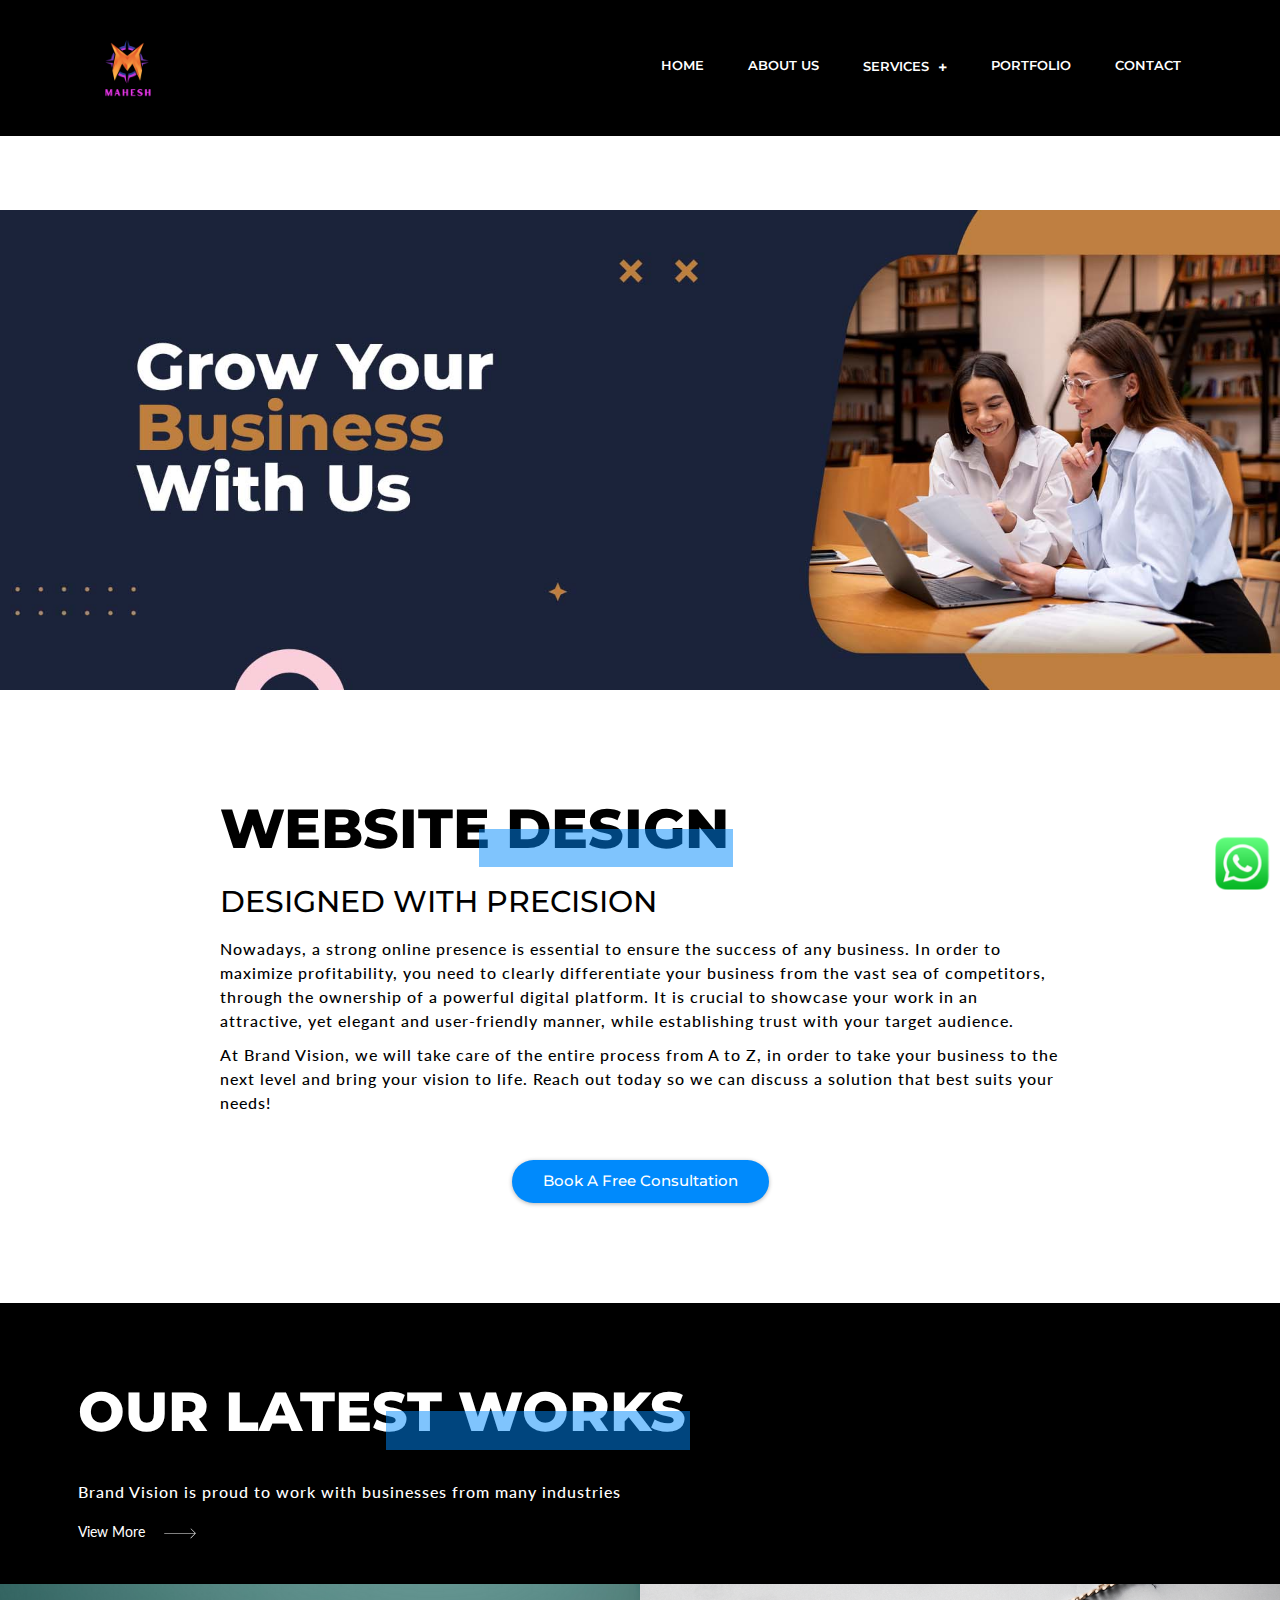
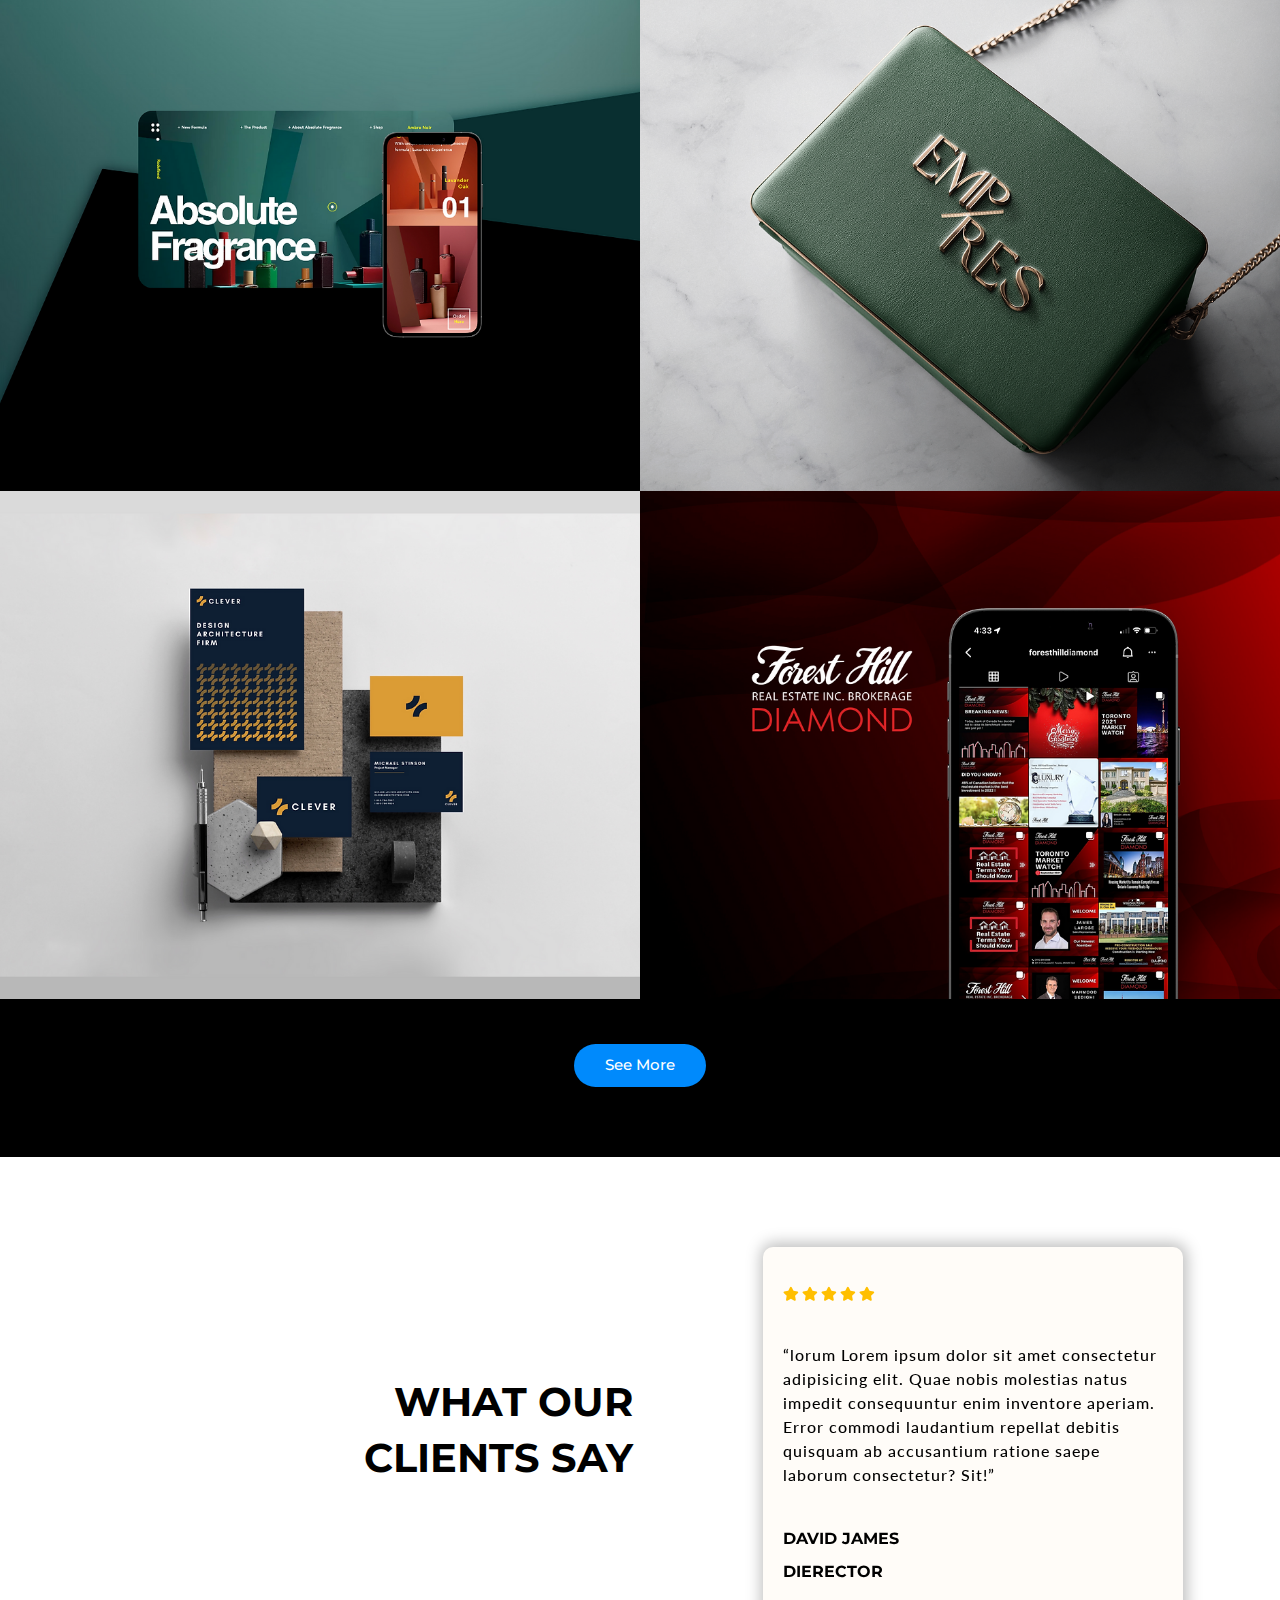
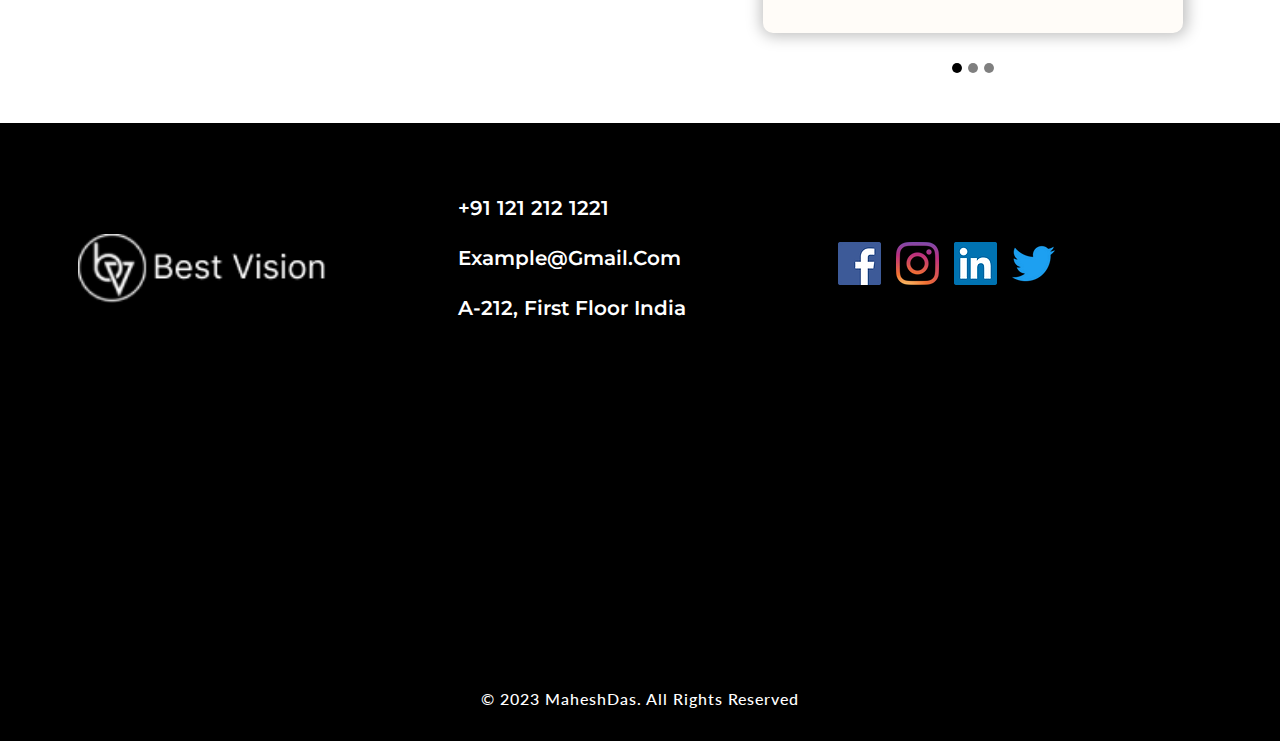
<file: Multipages-website-Design/website.html>
<!DOCTYPE html>
<html lang="en">

<head>
    <meta charset="UTF-8">
    <meta http-equiv="X-UA-Compatible" content="IE=edge">
    <meta name="viewport" content="width=device-width, initial-scale=1.0">
    <title>MaheshDas</title>
    <link rel="shortcut icon" href="favicon.ico" type="image/x-icon" />

    <!-- Bootstrap 5 CDN -->
    <link href="https://cdn.jsdelivr.net/npm/bootstrap@5.1.3/dist/css/bootstrap.min.css" rel="stylesheet">

    <!-- Font Awesome 5 CDN -->
    <link rel="stylesheet" href="https://cdnjs.cloudflare.com/ajax/libs/font-awesome/5.15.4/css/all.min.css" />

    <!-- Style CSS -->
    <link rel="stylesheet" href="css/style.css">
    <link rel="stylesheet" href="css/responsive-style.css">
</head>

<body class="services">
    <!-- Navbar Section Start -->
    <header id="full_nav">
        <div class="header fixed-top">
            <div class="container">
                <nav class="navbar navbar-expand-lg">
                    <a class="navbar-brand" href="index.html">
                        <img src="./images/logoo.png" alt="">
                    </a>
                    <button class="navbar-toggler" type="button" data-bs-toggle="collapse" data-bs-target="#main-nav"
                        aria-controls="main-nav" aria-expanded="false" aria-label="Toggle navigation">
                        <i class="fas fa-stream navbar-toggler-icon"></i>
                    </button>

                    <div class="collapse navbar-collapse" id="main-nav">
                        <ul class="navbar-nav ms-auto">
                            <li class="nav-item">
                                <a class="nav-link" href="index.html">Home</a>
                            </li>

                            <li class="nav-item">
                                <a class="nav-link" href="about.html">About Us</a>
                            </li>
                            <li class="nav-item dropdown">
                                <a class="nav-link dropdown-toggle"  id="navbarDropdown"
                                    role="button">
                                    Services
                                </a>
                                <ul class="dropdown-menu" aria-labelledby="navbarDropdown">
                                    <li><a class="dropdown-item" href="website.html">Website</a></li>
                                    <li><a class="dropdown-item" href="branding.html">Branding</a></li>
                                    <li><a class="dropdown-item" href="advertising.html">Advertising</a></li>
                                    <li><a class="dropdown-item" href="social-media.html">Social Media</a></li>
                                </ul>
                            </li>
                            <li class="nav-item">
                                <a class="nav-link" href="portfolio.html">Portfolio</a>
                            </li>
                            <li class="nav-item">
                                <a class="nav-link" href="contact.html">Contact</a>
                            </li>
                        </ul>
                    </div>
                </nav>
            </div>
        </div>
    </header>
    <!-- Navbar Section Exit -->

    <!-- Services Section Start-->
    <section class="parallax parallax-main img1">
        <div class="main-wrapper wrapper">
            <div class="container">
                <div class="row mb-5 justify-content-center">
                    <div class="col-lg-9">
                        <div class="sec-title">
                            <h1>WEBSITE DESIGN</h1>
                            <h4>DESIGNED WITH PRECISION</h4>
                            <p class="text-black">Nowadays, a strong online presence is essential to ensure the success
                                of any business. In
                                order to maximize profitability, you need to clearly differentiate your business from
                                the vast sea of competitors, through the ownership of a powerful digital platform. It is
                                crucial to showcase your work in an attractive, yet elegant and user-friendly manner,
                                while establishing trust with your target audience.</p>
                            <p class="text-black">At Brand Vision, we will take care of the entire process from A to Z,
                                in order to take
                                your business to the next level and bring your vision to life. Reach out today so we can
                                discuss a solution that best suits your needs!</p>
                            <div class="text-center mt-5"><a href="contact.html" class="btn main-btn text-center">Book a
                                    Free Consultation</a></div>
                        </div>
                    </div>
                </div>
            </div>
    </section>
    <!--Services Section Exit-->

    <!-- Work Section Start-->
    <section class="work-wrapper wrapper">
        <div class="container">
            <div class="row mb-5">
                <div class="col-12">
                    <div class="sec-title">
                        <h1>OUR LATEST WORKS</h1>
                        <p>Brand Vision is proud to work with businesses from many industries</p>
                        <a href="#" class="View More view-link">View More<img src="./images/arrow.svg" class="ms-4"></a>
                    </div>
                </div>
            </div>
        </div>
        <div class="container-fluid px-lg-0">
            <div class="row">
                <div class="col-sm-6 p-0">
                    <div>
                        <img src="./images/work/1.webp" class="img-fluid" />
                    </div>
                </div>
                <div class="col-sm-6 p-0">
                    <div>
                        <img src="./images/work/2.webp" class="img-fluid" />
                    </div>
                </div>
                <div class="col-sm-6 p-0">
                    <div>
                        <img src="./images/work/3.webp" class="img-fluid" />
                    </div>
                </div>
                <div class="col-sm-6 p-0">
                    <div>
                        <img src="./images/work/4.webp" class="img-fluid" />
                    </div>
                </div>

                <div class="col-12 text-center mt-5">
                    <a href="#" class="btn main-btn">See More</a>
                </div>
            </div>
        </div>
    </section>
    <!--Work Section Exit-->

    <!--Testimonial Section Start-->
    <section class="testimonial-wrapper wrapper">
        <div class="container">
            <div class="row justify-content-between align-items-center">
                <div class="col-lg-6 text-lg-end">
                    <h2>WHAT OUR <br class="d-lg-block d-none">CLIENTS SAY</h2>
                </div>
                <div class="col-xl-5 col-lg-6">
                    <div id="carouselExampleIndicators" class="carousel slide" data-bs-ride="carousel">
                        <div class="carousel-indicators">
                            <button type="button" data-bs-target="#carouselExampleIndicators" data-bs-slide-to="0"
                                class="active" aria-current="true" aria-label="Slide 1"></button>
                            <button type="button" data-bs-target="#carouselExampleIndicators" data-bs-slide-to="1"
                                aria-label="Slide 2"></button>
                            <button type="button" data-bs-target="#carouselExampleIndicators" data-bs-slide-to="2"
                                aria-label="Slide 3"></button>
                        </div>
                        <div class="carousel-inner">
                            <div class="carousel-item active">
                                <div class="card">
                                    <div clas="rating">
                                        <i class="fas fa-star"></i>
                                        <i class="fas fa-star"></i>
                                        <i class="fas fa-star"></i>
                                        <i class="fas fa-star"></i>
                                        <i class="fas fa-star"></i>
                                    </div>
                                    <div class="py-5">
                                        <p>“lorum Lorem ipsum dolor sit amet consectetur adipisicing elit. Quae nobis molestias natus impedit consequuntur enim inventore aperiam. Error commodi laudantium repellat debitis quisquam ab accusantium ratione saepe laborum consectetur? Sit!”</p>
                                    </div>
                                    <div class="title">
                                        <h5>David James</h5>
                                        <h5>Dierector</h5>
                                    </div>
                                </div>
                            </div>
                            <div class="carousel-item">
                                <div class="card">
                                    <div clas="rating">
                                        <i class="fas fa-star"></i>
                                        <i class="fas fa-star"></i>
                                        <i class="fas fa-star"></i>
                                        <i class="fas fa-star"></i>
                                        <i class="fas fa-star"></i>
                                    </div>
                                    <div class="py-5">
                                        <p>“lorum Lorem ipsum dolor sit amet consectetur adipisicing elit. Quae nobis molestias natus impedit consequuntur enim inventore aperiam. Error commodi laudantium repellat debitis quisquam ab accusantium ratione saepe laborum consectetur? Sit!”</p>
                                    </div>
                                    <div class="title">
                                        <h5>David James</h5>
                                        <h5>Dierector</h5>
                                    </div>
                                </div>
                            </div>
                            <div class="carousel-item">
                                <div class="card">
                                    <div clas="rating">
                                        <i class="fas fa-star"></i>
                                        <i class="fas fa-star"></i>
                                        <i class="fas fa-star"></i>
                                        <i class="fas fa-star"></i>
                                        <i class="fas fa-star"></i>
                                    </div>
                                    <div class="py-5">
                                        <p>“lorum Lorem ipsum dolor sit amet consectetur adipisicing elit. Quae nobis molestias natus impedit consequuntur enim inventore aperiam. Error commodi laudantium repellat debitis quisquam ab accusantium ratione saepe laborum consectetur? Sit!”</p>
                                    </div>
                                    <div class="title">
                                        <h5>David James</h5>
                                        <h5>Dierector</h5>
                                    </div>
                                </div>
                            </div>
                            <div class="carousel-item">
                                <div class="card">
                                    <div clas="rating">
                                        <i class="fas fa-star"></i>
                                        <i class="fas fa-star"></i>
                                        <i class="fas fa-star"></i>
                                        <i class="fas fa-star"></i>
                                        <i class="fas fa-star"></i>
                                    </div>
                                    <div class="py-5">
                                        <p>“You guys rocked on our Social media & Website Project, Thank you Team for
                                            doing Such a Great Job ..”</p>
                                    </div>
                                    <div class="title">
                                        <h5>Girdhar</h5>
                                        <h5>Founder Of Girdhar</h5>
                                    </div>
                                </div>
                            </div>
                            <div class="carousel-item">
                                <div class="card">
                                    <div clas="rating">
                                        <i class="fas fa-star"></i>
                                        <i class="fas fa-star"></i>
                                        <i class="fas fa-star"></i>
                                        <i class="fas fa-star"></i>
                                        <i class="fas fa-star"></i>
                                    </div>
                                    <div class="py-5">
                                        <p>“We are greatly thankful to Analog for supporting us to explore and create
                                            our name as brand on social media. The team of Analog Webmedia works with
                                            full dedication and responsibility to make the market for our brand. It’s
                                            been more than 30 days since we are connected and we are like digital family
                                            now. We appreciate the work and support the working team for best outputs in
                                            future.” </p>
                                    </div>
                                    <div class="title">
                                        <h5>Virasati</h5>
                                        <h5>Founder Of Virasati</h5>
                                    </div>
                                </div>
                            </div>
                        </div>
                    </div>
                </div>
            </div>
        </div>
    </section>
    <!--Testimonial Section Exit-->

    <!-- Footer section Start-->
    <section class="footer_wrapper wrapper">
        <div class="container">
            <div class="row align-items-center mb-5">
                <div class="col-lg-4 col-sm-6 mb-5 mb-lg-0 footer-logo">
                    <img src="./images/logo.png" />
                </div>
                <div class="col-lg-4 col-sm-6 mb-5 mb-lg-0">
                    <h5><a href="#">+91 121 212 1221</a></h5>
                    <h5><a href="#">example@gmail.com</a></h5>
                    <h5>A-212, First Floor India</h5>
                </div>
                <div class="col-lg-4 col-sm-6 mb-5 mb-lg-0">
                    <ul class="link-widget p-0">
                        <li><a href="#"><img src="./images/social-media/f.webp" /></a></li>
                        <li><a href="#"><img src="./images/social-media/i.webp" /></a></li>
                        <li><a href="#"><img src="./images/social-media/l.webp" /></a></li>
                        <li><a href="#"><img src="./images/social-media/t.webp" /></a></li>
                    </ul>
                </div>
            </div>
        </div>
        <div class="container-fluid pt-5 px-0">
            <div class="row">
                <div class="col-12">
                    <iframe
                        src="https://www.google.com/maps/embed?pb=!1m14!1m12!1m3!1d14016.9363925419!2d77.18302375!3d28.5627323!2m3!1f0!2f0!3f0!3m2!1i1024!2i768!4f13.1!5e0!3m2!1sen!2sin!4v1654846055849!5m2!1sen!2sin"
                        width="100%" height="250" style="border:0;" allowfullscreen="" loading="lazy"
                        referrerpolicy="no-referrer-when-downgrade"></iframe>
                </div>
            </div>
        </div>
        <div class="container-fluid copyright-section   ">
            <p>© 2023 MaheshDas. All Rights Reserved</p>
        </div>
    </section>
    <!-- Footer Section Exit  -->

    <!-- whatsapp Intigration -->
    <div class="whatsapp-icon">
        <div class="whatsapp"><a href="https://api.whatsapp.com/send?phone=+91 121 212 1221&amp;text=Hello"
                target="_blank&quot;">
                <img src="./images/whatspp.png"></a>
        </div>
    </div>

    <!-- Bootstrap 5 CDN -->
    <script src="https://cdn.jsdelivr.net/npm/@popperjs/core@2.10.2/dist/umd/popper.min.js"></script>
    <script src="https://cdn.jsdelivr.net/npm/bootstrap@5.1.3/dist/js/bootstrap.min.js"></script>

    <!-- Custom JS -->
    <script src="js/main.js"></script>
</body>

</html>
</file>
<file: Multipages-website-Design/css/style.css>
/* General CSS */
@import url('https://fonts.googleapis.com/css2?family=Lato:wght@300;400;700;900&family=Montserrat:wght@400;500;700;800;900&display=swap');

*,
*::before,
*::after {
    -webkit-box-sizing: border-box;
    -moz-box-sizing: border-box;
    box-sizing: border-box;
    margin: 0;
    padding: 0;
    text-decoration: none;
    outline: none;
}

:root {

    /* Text Colors */
    --primary-color: #008AFC;
    --secondary-color: #014EBC;
    --light-pink-color: #FFFCF8;
    --light-color: #CCCCCC;
    --black-color: #000;
    --white-color: #fff;
    --box-shadow: 0.1rem -0.07rem 1.5rem 0.3rem rgb(0 0 0 / 26%);

    /* font-family */
    --primary-font: 'Lato', sans-serif;
    --secondary-font: 'Montserrat', sans-serif;
}

body,
html {
    font-size: 10px;
    font-weight: 400;
    font-family: var(--primary-font);
    scroll-behavior: smooth;
    overflow-x: hidden;
    line-height: 1.5;
}

h1 {
    color: var(--black-color);
    font-size: 5.5rem;
    font-weight: 800;
    font-family: var(--secondary-font);
    display: inline-block;
    text-transform: uppercase;
    line-height: 1.4;
    margin-bottom: 2rem;
}

h2 {
    color: var(--white-color);
    font-size: 4rem;
    font-weight: 700;
    font-family: var(--secondary-font);
    display: inline-block;
    text-transform: uppercase;
    line-height: 1.4;
    margin-bottom: 2rem;
}

h2 span {
    color: var(--primary-color);
}

h3 {
    font-size: 3rem;
    font-weight: 800;
    line-height: 1.3;
    font-family: var(--secondary-font);
    color: var(--white-color);
    margin-bottom: 1rem;
}

h4 {
    font-size: 3rem;
    font-weight: 500;
    line-height: 1;
    font-family: var(--secondary-font);
    color: var(--black-color);
    margin-bottom: 2rem;
}

h5 {
    font-size: 1.6rem;
    line-height: 1.5;
    color: var(--white-color);
    font-family: var(--secondary-font);
    margin-bottom: 0.9375rem;
    font-weight: 300;
    text-transform: uppercase;
}

p {
    font-size: 1.6rem;
    font-weight: 500;
    line-height: 1.5;
    letter-spacing: 1px;
    margin-top: 1rem;
    color: var(--white-color);
}

a,
a:active,
a:focus,
a:hover,
.btn:focus {
    text-decoration: none;
    box-shadow: none;
    outline: 0;
}

.bg-black {
    background-color: var(--black-color);
}

.main-btn {
    color: var(--white-color);
    background-color: var(--primary-color);
    border-radius: 5rem;
    text-transform: capitalize;
    padding: 0.9rem 3rem;
    font-family: var(--secondary-font);
    font-weight: 500;
    font-size: 1.5rem;
    margin-top: 1.5rem;
    transition: all .3s linear;
    box-shadow: 0 1px 4px rgba(0, 0, 0, .3);
}

.main-btn:hover {
    background: var(--secondary-color);
    color: var(--white-color);
}

.view-link {
    font-size: 1.4rem;
    margin-top: 1rem;
    color: var(--white-color);
    transition: all 0.3s ease-in-out;
}

.view-link:hover {
    color: var(--white-color);
    font-size: 1.6rem;
}


.wrapper {
    padding: 7rem 0;
}

.sec-title h1 {
    position: relative;
}

.sec-title h1::after {
    position: absolute;
    content: '';
    background-color: var(--primary-color);
    width: 50%;
    height: 50%;
    right: -4px;
    bottom: 0%;
    opacity: 0.5;
}

/* 01 navbar css */

.header {
    background-color: var(--black-color);
    padding: 1rem 0;
}

.header .navbar-brand img {
    width: 10rem;
    height: auto;
    object-fit: cover;
}

.header .navbar-nav .nav-link {
    color: var(--white-color);
    font-family: var(--secondary-font);
    text-transform: uppercase;
    font-size: 1.3rem;
    font-weight: 600;
    padding: 0.5rem 2rem;
    margin: 0px 0.2rem;
}

/* dropdown menu */
.header .dropdown-menu {
    min-width: 13rem;
    padding: 1.5rem 0;
    background-color: var(--black-color);
    border: 0.2rem solid var(--primary-color);
}

.header .dropdown-item {
    line-height: 1.3;
    padding: 1rem;
    font-size: 1.3rem;
    color: var(--white-color);
    font-weight: 600;
    font-family: var(--secondary-font);
}

.dropdown-toggle::after {
    content: "+";
    border: none;
    vertical-align: middle;
    font-size: 1.6rem;
}

.nav-item:hover>.dropdown-toggle::after,
.nav-link.dropdown-toggle.show {
    color: var(--primary-color);
}

.dropdown-item:focus,
.dropdown-item:hover,
.header .navbar-nav .nav-link:hover {
    color: var(--primary-color);
    background-color: transparent;
}

.navbar-nav li:hover>ul.dropdown-menu {
    display: block;
}

.header .navbar-toggler {
    color: var(--white-color);
    font-size: 2rem;
    height: 2.7rem;
    padding: 0;
}

.header .navbar-toggler:focus {
    outline: none;
    box-shadow: none;
}

/*  Banner Section */
.banner-wrapper {
    margin-top: 8rem;
    background-image: url('../images/banner/banner.webp');
    background-size: cover;
    background-position: center;
    background-repeat: no-repeat;
    width: 100%;
    height: auto;
    padding-bottom: 5rem;

}

/* parallax-effetct */

.parallax {
    position: relative;
    background-position: left;
    background-size: 48%;
    background-repeat: no-repeat;
    background-attachment: fixed;
    display: inline-block;
    align-items: center;
    width: 100%;
    height: 100vh;
}

.parallax-1 {
    position: relative;
    background-position: right;
    background-size: 48%;
    background-repeat: no-repeat;
    background-attachment: fixed;
    display: inline-block;
    align-items: center;
    width: 100%;
    height: 100vh;
}

.parallax-main {
    position: relative;
    background-position: right;
    background-size: contain;
    background-repeat: no-repeat;
    background-attachment: fixed;
    display: inline-block;
    align-items: center;
    width: 100%;
    height: 100vh;
}

.parallax.img1 {
    background-image: url('../images/banner/Banner-1.jpg');
    height: 100%;
}

.parallax.img2 {
    background-image: url('../images/Services/web-designing.webp');
    height: 608px;
}

.parallax.img3 {
    background-image: url('../images/Services/branding.webp');
    height: 608px;
}

.parallax.img4 {
    background-image: url('../images/Services/advertising.webp');
    height: 608px;
}

.parallax.img5 {
    background-image: url('../images/Services/seo.webp');
    height: 608px;
}

/* About CSS */
.main-wrapper {
    margin-top: 80vh;
    background-color: var(--white-color);
    width: 100%;
}

.main-wrapper .black-card {
    position: absolute;
    top: 25%;
    left: -400px;
    width: calc(100% - 20%);
    box-shadow: var(--box-shadow);
    border-radius: 2.5rem;
    background-color: var(--black-color);
    padding: 2.5rem;
    text-align: left;
    z-index: 1;
}

.main-wrapper .black-card.right {
    right: -400px;
    left: unset;
}


/* Process Css  */

.process-wrapper {
    background-color: var(--black-color);
}

.process-wrapper h1,
.work-wrapper h1 {
    color: var(--white-color);
}

.process-wrapper .process-content {
    padding: 4rem 6rem;
    position: relative;
}

.process-wrapper .process-content::after {
    position: absolute;
    content: '';
    width: 40%;
    margin: auto;
    bottom: 0;
    border-bottom: 1px solid var(--white-color);
}

.process-wrapper .process-content span {
    color: var(--primary-color);
    font-size: 7rem;
    font-weight: 800;
    margin-right: 2rem;
}

/* Work CSS */
.work-wrapper {
    background: var(--black-color);
}

/* Testimonial CSS */
.testimonial-wrapper h2 {
    color: var(--black-color);
}

.testimonial-wrapper .card {
    border: none;
    background-color: var(--light-pink-color);
    box-shadow: var(--box-shadow);
    border-radius: 1rem;
    margin: 2rem;
    padding: 4rem 2rem;
}

.testimonial-wrapper .card i {
    color: rgb(255, 191, 0);
    font-size: 1.4rem;
}

.testimonial-wrapper .card p {
    color: var(--black-color);
}

.testimonial-wrapper .card h5 {
    color: var(--black-color);
    font-weight: 700;
}

.testimonial-wrapper .carousel-indicators {
    margin-bottom: -3rem;
}

.testimonial-wrapper .carousel-indicators button {
    width: 1rem;
    height: 1rem;
    border-radius: 50%;
    background-color: var(--black-color);
}

/* Footer CSS */

.footer_wrapper {
    background-color: var(--black-color);
    padding-bottom: 0rem;
}

.footer_wrapper .footer-logo img {
    width: 25rem;
    height: auto;
    object-fit: cover;
}

.footer_wrapper h5 {
    color: var(--white-color);
    margin-bottom: 2rem;
    font-weight: 600;
    text-transform: capitalize;
    font-size: 2rem;
}

.footer_wrapper h5 a {
    color: var(--white-color);
}

.footer_wrapper ul {
    list-style: none;
    display: flex;
    align-items: center;
}


.footer_wrapper ul li {
    margin-right: 1.5rem;
}

.footer_wrapper .copyright-section p {
    margin: 0;
    padding: 3rem 0;
    text-align: center;
}


/* whatsapp intgration */
.whatsapp-icon {
    position: relative;
}

.whatsapp-icon .whatsapp {
    position: fixed;
    width: 6rem;
    z-index: 1;
    bottom: 1rem;
    right: 0.5rem;
}

.whatsapp-icon .whatsapp img {
    width: 5.5rem;

}

/* =====================================
About Page CSS 
=======================================*/

.about .abilities-wrapper ul {
    list-style: none;
    padding: 0;
}

.about .abilities-wrapper h3 {
    color: var(--black-color);
}

.about .abilities-wrapper ul li p {
    color: var(--black-color)
}

/* Team CSS */
.about .team-wrapper .card .team-img {
    width: 15rem;
    height: 15rem;
    margin: 0 auto;
    border-radius: 50%;
    border: 0.5rem solid var(--primary-color);
}

.about .team-wrapper .card .team-img img {
    border-radius: 50%;
}

.about .team-wrapper .card .team-detail h5 {
    font-weight: 800;
    color: var(--black-color);
    margin-bottom: 0;
    padding-top: 1.5rem;
}

.about .team-wrapper .card .team-detail p {
    color: var(--black-color);
    margin: 0;
}

/* ====================================
Portfolio Page CSS
====================================== */

.portfolio-services .card-detail {
    box-shadow: var(--box-shadow);
    background-color: var(--black-color);
    border-radius: 2rem;
    padding: 3rem;
    margin-top: -2rem;
}

.portfolio-services .card-detail h5 {
    font-weight: 800;
    font-family: var(--secondary-font);
}

/* ====================================
Contact Page CSS
====================================== */

.contact .get-in-touch .card {
    background-color: var(--white-color);
    min-height: 36rem;
    padding: 3rem;
    border-radius: 2rem;
    box-shadow: var(--box-shadow);
    text-align: center;
}

.contact .card i {
    font-size: 8rem;
    margin-bottom: 3rem;
}

.contact .card h4 {
    font-weight: 800;
}

.contact .card p {
    color: var(--black-color);
}

.contact .card p:last-child {
    font-family: var(--secondary-font);
    font-weight: 700;
}

.form-section {
    padding: 10rem;
    background-color: var(--black-color);
    box-shadow: var(--box-shadow);
    border-radius: 2rem;
}

.form-section .form-control:focus {
    box-shadow: none;
    border-color: var(--light-color);

}

.form-section input.form-control {
    height: 4.5rem;
    border: 0.1rem solid var(--light-color);
    font-size: 1.5rem;
}

.form-section textarea {
    border: 0.1rem solid var(--light-color);
    font-size: 1.5rem;
}
</file>
<file: Multipages-website-Design/css/responsive-style.css>
/* Media Query 1170px */
@media (max-width:1199.5px) {
    /* paralex */
    .parallax:not(.parallax-main){
        background-size: 50%;
    }
    .main-wrapper .black-card{
        width: 100%;
    }
    /* process */
    .process-wrapper .process-content {
        padding: 4rem 1rem;
    }

    /* contact page */
    .form-section{
        padding: 7rem;
    }
    .contact .get-in-touch .card {
        padding: 1rem;
    }


}

/* Media Query 991px */
@media (max-width:991.5px) {

    /* 01 Navbar CSS */
    .header .navbar-collapse {
        padding: 2rem;
    }

    .header .navbar-nav .nav-link {
        padding: 0.6rem 0.5rem;
        margin-bottom: 2rem;

    }

    /* banner */
    .banner-wrapper {
        margin-top: 4rem;
        padding:4rem 2rem;
        min-height:730px;
    }
    /* card */
    .main-wrapper .black-card {
        left: -226px;
    }    
    .main-wrapper .black-card.right {
       right: -226px;
    }    

    /* Parallax CSS */
    .parallax-main{
        background-size:cover;
    }

    /* contact page */
    .contact .get-in-touch .card {
        min-height: 350px;
    }


}

/* Media Query 767px */
@media (max-width:767.5px) {

    /* General CSS */
    body,
    html {
        font-size: 8px;
    }
     /* banner */
     .banner-wrapper {
        min-height:550px;
    }
    /* card */
    .main-wrapper .black-card{
        left: 5%;
        width: 90%;
    }
    .main-wrapper .black-card.right{
        left: 5%;
        width: 90%;
    }

    /* Parallax CSS */ 
    .parallax:not(.main-parallax) {
        background-size:cover;
    }
    .parallax-1{
        background-size: cover;
    }

    /* Contact */
    .contact .get-in-touch .card {
        min-height: 310px;
    }
}

/* Media Query 590px */
@media (max-width:590px) {

    /* General CSS */
    body,
    html {
        font-size: 7px;
    }
    .parallax.img2,
    .parallax.img3,
    .parallax.img4,
    .parallax.img5{
        height: 408px;
    }
    .main-wrapper {
        margin-top: 35vh;
    }

    /* footer  */

    .link-widget a img{
        width: 30px;
        height: 30px;
    }
    /* contact page */
    .form-section {
        padding: 2rem;
    }
    .contact .get-in-touch .card {
        min-height: 254px;
    }
}

/* Media Query 380px */
@media (max-width:390.4px) {
    h1{
        font-size: 27px;
    }
    h2{
        font-size: 25px;
    }
}
</file>
